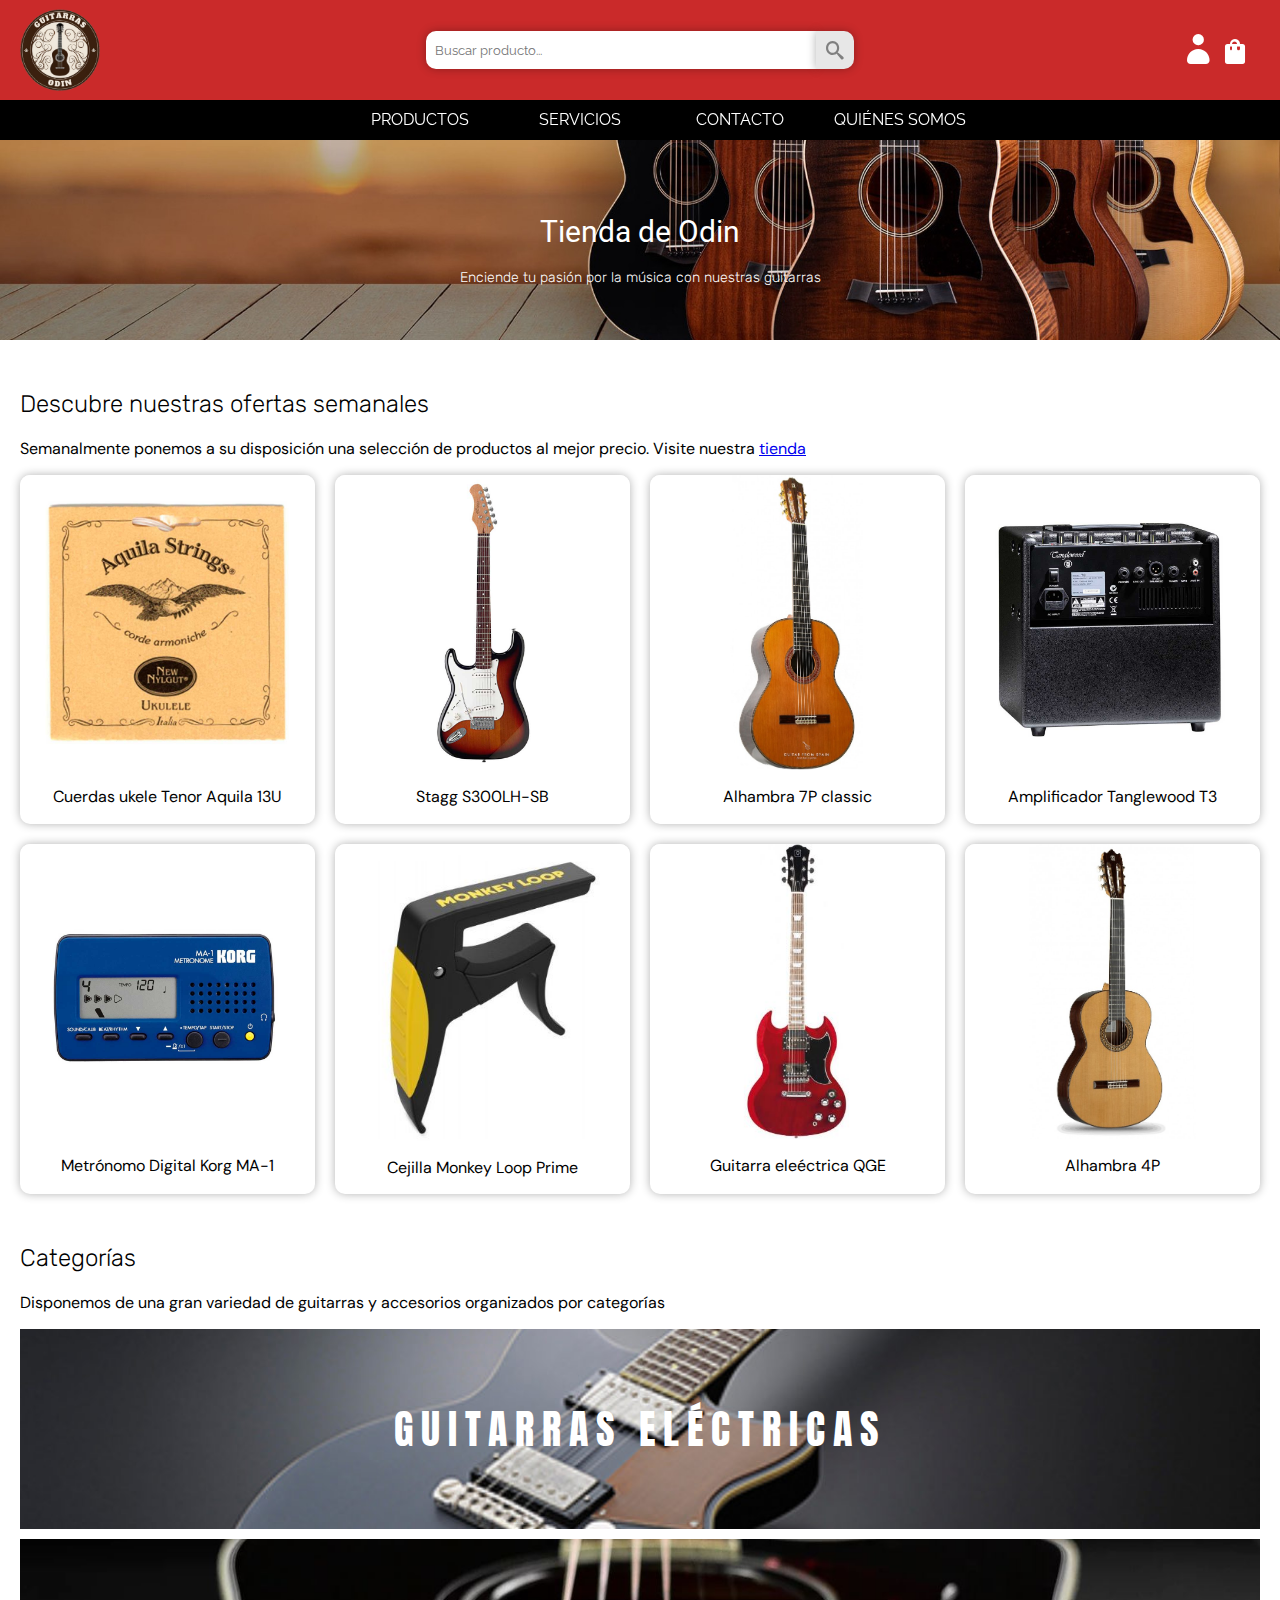
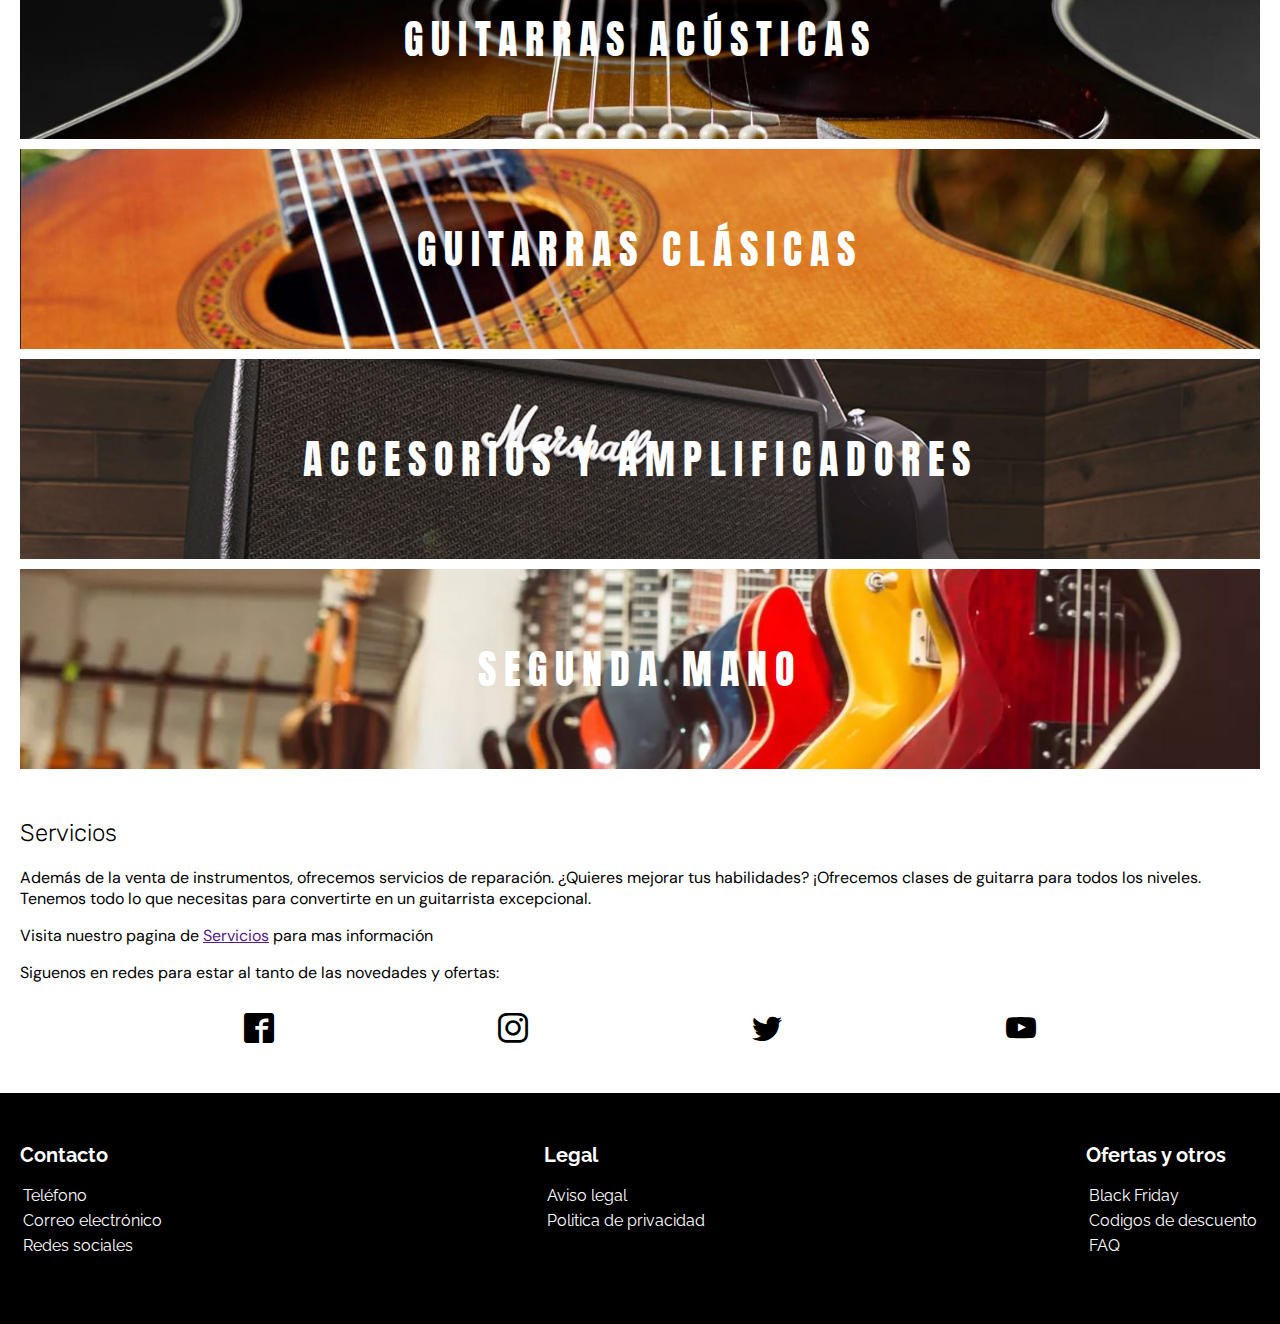
<file: index.html>
<!doctype html>
<html class="no-js" lang="">

<head>
  <meta charset="utf-8">
  <title>Odin Guitarras - Venta de guitarras de alta calidad</title>
  <meta name="description" content="Explora la amplia selección de guitarras de alta calidad en Odin Guitarras. Encuentra la guitarra perfecta para ti, ya sea que seas un principiante o un músico experimentado. Desde guitarras eléctricas hasta acústicas, Odin Guitarras tiene todo lo que necesitas para crear música increíble">
  <meta name="viewport" content="width=device-width, initial-scale=1">

  <meta property="og:title" content="">
  <meta property="og:type" content="">
  <meta property="og:url" content="">
  <meta property="og:image" content="">

  <link rel="manifest" href="site.webmanifest">
  <link rel="apple-touch-icon" href="icon.png">
  <!-- Place favicon.ico in the root directory -->

  <link rel="stylesheet" href="./css/principal.css">

</head>

<body>
  <header>
    <div>
      <div class="headerLeft">
          <a href="index.html" class="homelink">
            <img src="./img/principal/guitarras.png" alt="">
          </a>
      </div>

      <div class="searchBarContainer">
        <form>
          <input type="text" placeholder="Buscar producto...">
          <button type="submit"><span class="icon-buscar"></span></button>
        </form>
      </div>
      
    
      <div class="headerRight">
        
        <a href="404.html"><span class="icon-login"></span></a>
        <a href="404.html"><span class="icon-menu"></span></a>
        <a href="./html/carrito.html"><span class="icon-carrito"></span></a>
      </div>
    </div>

    <nav>
      <ul>
        <li><a href="./html/tienda.html">PRODUCTOS </li></a>
        <li><a href="./html/servicios.html">SERVICIOS</a></li>
        <li><a href="./html/contacto.html">CONTACTO</a></li>
        <li><a href="./html/quienes-somos.html">QUIÉNES SOMOS</a></li>
      </ul>
    </nav>
  </header>
 
  <div id="sloganContainer">
      <a href=""><h1 >Tienda de Odin</h1></a>
      <p>Enciende tu pasión por la música con nuestras guitarras</p>      
  </div>

  
    
  <main>
    
    <h2>Descubre nuestras ofertas semanales</h2>
    <p>Semanalmente ponemos a su disposición una selección de productos al mejor precio. Visite nuestra <a href="html/tienda.html">tienda</a></p>
    <section class="weekOffers">
      <a href="html/vista-detalle.html"><article><img src="./img/principal/cuerdas.jpg" alt=""><p>Cuerdas ukele Tenor Aquila 13U</p></article></a>
      <a href="html/vista-detalle.html"><article><img src="./img/principal/guitarra_electrica.jpg" alt=""><p>Stagg S300LH-SB</p></article></a>
      <a href="html/vista-detalle.html"><article><img src="./img/principal/alhambra_7p_classic.jpg" alt=""><p>Alhambra 7P classic</p></article></a>
      <a href="html/vista-detalle.html"><article><img src="./img/principal/ampli.jpg" alt=""><p>Amplificador Tanglewood T3</p></article></a>
      <a href="html/vista-detalle.html"><article><img src="./img/principal/afinador.jpg" alt=""><p>Metrónomo Digital Korg MA-1</p></article></a>
      <a href="html/vista-detalle.html"><article><img src="./img/principal/cejilla.JPG" alt=""><p>Cejilla Monkey Loop Prime</p></article></a>
      <a href="html/vista-detalle.html"><article><img src="./img/principal/guitarra_electrica2.JPG" alt=""><p>Guitarra eleéctrica QGE</p></article></a>
      <a href="html/vista-detalle.html"><article><img src="./img/tienda/alhambra4p.jpg" alt=""><p>Alhambra 4P</p></article> </a>  
    </section>

    <h2>Categorías</h2>
    <p>Disponemos de una gran variedad de guitarras y accesorios organizados por categorías </p>
    <section class="categories">
      <div>
        <h3>GUITARRAS ELÉCTRICAS</h3>
      </div>
      <div>
        <h3>GUITARRAS ACÚSTICAS</h3>
      </div>
      <div>
        <h3>GUITARRAS CLÁSICAS</h3>
      </div>
      <div>
        <h3>ACCESORIOS Y AMPLIFICADORES</h3>
      </div>
      <div>
        <h3>SEGUNDA MANO</h3>
      </div>
      
    </section>

    <h2>Servicios</h2>
    <section class="services">
      
        <p>Además de la venta de instrumentos, ofrecemos servicios de reparación. ¿Quieres mejorar tus habilidades? ¡Ofrecemos clases de guitarra para todos los niveles. Tenemos todo lo que necesitas para convertirte en un guitarrista excepcional.</p>
      <p>Visita nuestro pagina de <a href="">Servicios</a> para mas información</p>
      <p>Siguenos en redes para estar al tanto de las novedades y ofertas:</p>
      <div class="redes">
        <span class="icon-facebook"></span>
        <span class="icon-instagram"></span>
        <span class="icon-twitter"></span>
        <span class="icon-youtube"></span>
      </div>
    </section >

  </main>


  <footer>
    <div class="footerContainer">
      <div class="contacto">
        <h2><a href="html/contacto.html">Contacto</a> </h2>
        <ul>
          <li>Teléfono</li>
          <li>Correo electrónico</li>
          <li>Redes sociales</li>
        </ul>
      </div>
      
      <div class="legal">
        <h2><a href="html/pagina-legal.html">Legal</a></h2>
        <ul>
          <li><a href="./html/pagina-legal.html">Aviso legal</a> </li>
          <li><a href="./html/pagina-legal.html#ppriv">Politica de privacidad</a></li>
        </ul>
      </div>
      <div class="otros">
        <h2>Ofertas y otros</h2>
        <ul>
          <li>Black Friday</li>
          <li>Codigos de descuento</li>
          <li>FAQ</li>
        </ul>
      </div>
  
    </div>
  </footer>

</body>

</html>
</file>
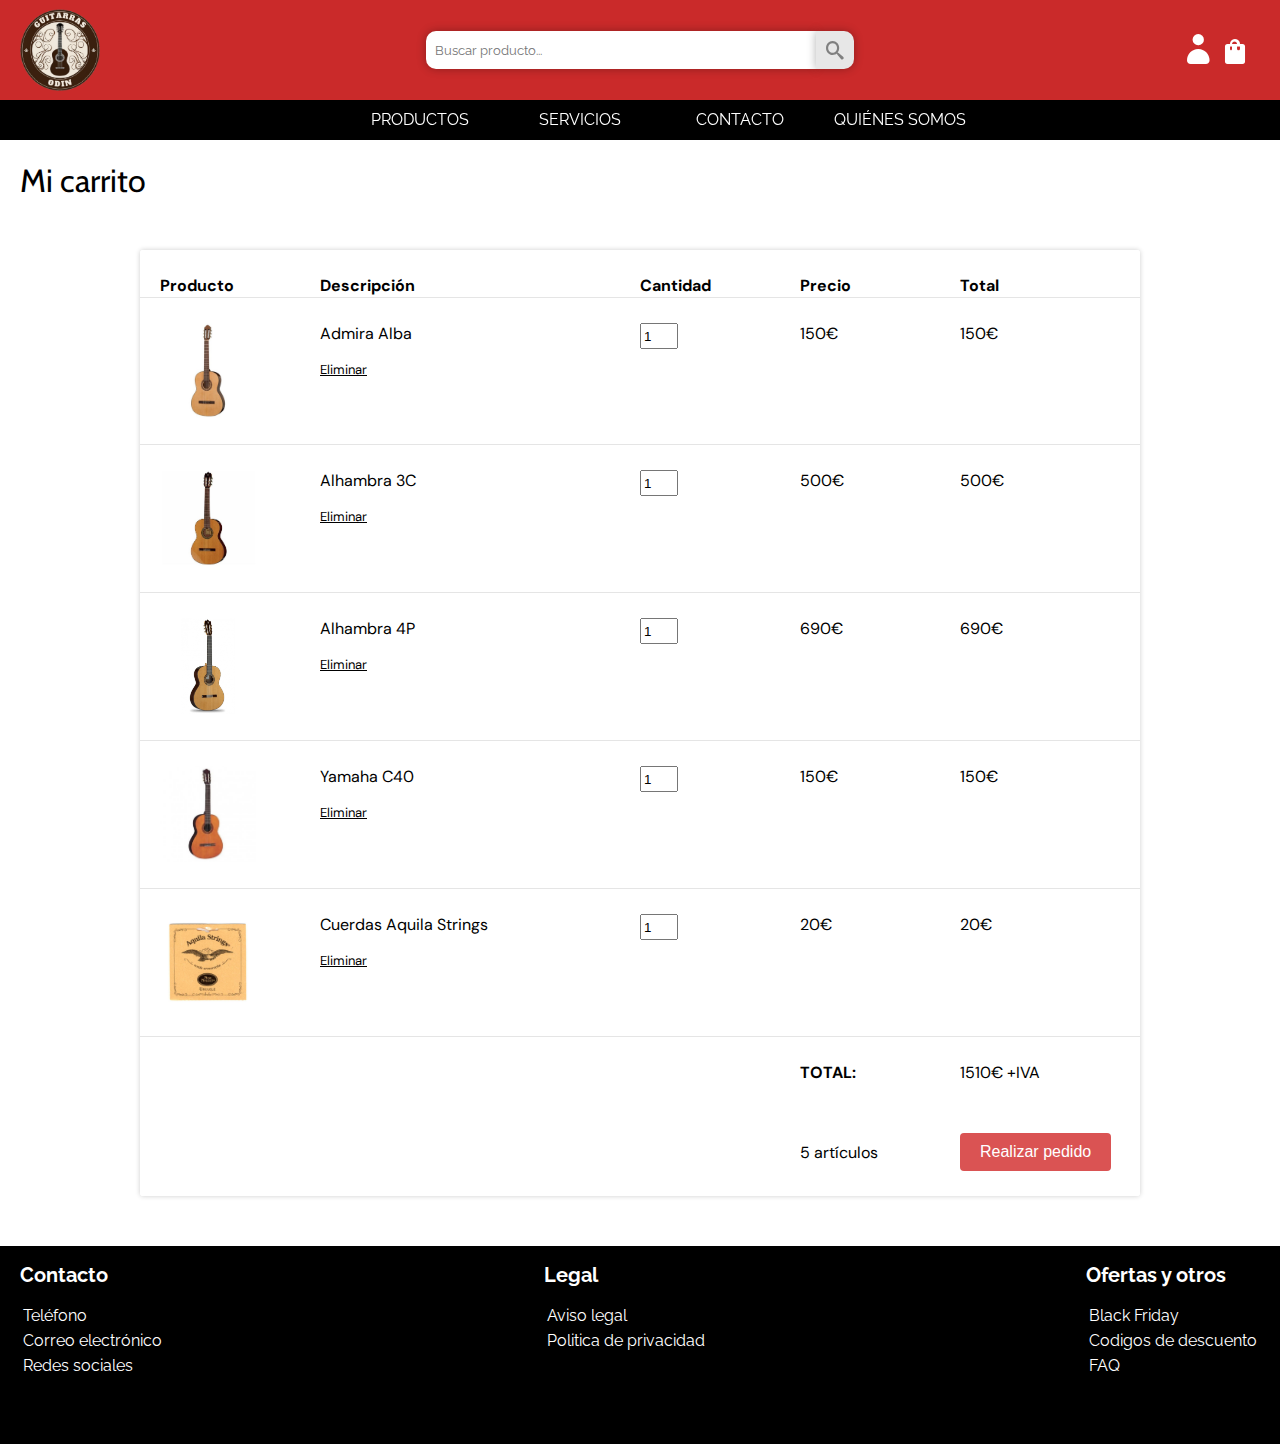
<file: html/carrito.html>
<!doctype html>
<html class="no-js" lang="">

<head>
  <meta charset="utf-8">
  <title>Tienda de instrumentos musicales</title>
  <meta name="description" content="">
  <meta name="viewport" content="width=device-width, initial-scale=1">

  <meta property="og:title" content="">
  <meta property="og:type" content="">
  <meta property="og:url" content="">
  <meta property="og:image" content="">

  <link rel="manifest" href="site.webmanifest">
  <link rel="apple-touch-icon" href="icon.png">
  <!-- Place favicon.ico in the root directory -->

  <link rel="stylesheet" href="../css/carrito.css">

</head>

<body>
  <header>
    <div>
      <div class="headerLeft">
          <a href="../index.html" class="homelink">
            <img src="../img/principal/guitarras.png" alt="">
          </a>
      </div>

      <div class="searchBarContainer">
        <form>
          <input type="text" placeholder="Buscar producto...">
          <button type="submit"><span class="icon-buscar"></span></button>
        </form>
      </div>
      
    
      <div class="headerRight">
        
        <a href="../404.html"><span class="icon-login"></span></a>
        <a href="../404.html"><span class="icon-menu"></span></a>
        <a href="carrito.html"><span class="icon-carrito"></span></a>
      </div>
    </div>

    <nav>
      <ul>
        <li><a href="tienda.html">PRODUCTOS </li></a>
        <li><a href="servicios.html">SERVICIOS</a></li>
        <li><a href="contacto.html">CONTACTO</a></li>
        <li><a href="quienes-somos.html">QUIÉNES SOMOS</a></li>
      </ul>
    </nav>
  </header>
  <main>
    <h1>Mi carrito</h1>
    <div class="listContainer">
      
      <article>
        <p>Producto</p>
        <p>Descripción</p>
        <p>Cantidad</p>
        <p>Precio</p>
        <p>Total</p>

      </article>
      <hr>
        <article>
          <img src="../img/tienda/admiraAlba.JPG" alt="">
          <div class="detail">
            <p>Admira Alba</p>
            <a href="">Eliminar</a>
          </div>
          <div class="quantity"><input type="number" name="numero" min="1" max="20" value="1" required></div>
          <p class="price">150€</p>
          <p class="total">150€</p>
          <div></div>
          <div></div>
        </article>
        <hr>
        <article>
          <img src="../img/tienda/alhambra3c.JPG" alt="">
          <div class="detail">
            <p>Alhambra 3C</p>
            <a href="">Eliminar</a>
          </div>
          <p class="quantity"><input type="number" name="numero" min="1" max="20" value="1" required></p>
          <p class="price">500€</p>
          <p class="total">500€</p>
          <div></div>
          <div></div>
        </article>
        <hr>
        <article>
          <img src="../img/tienda/alhambra4p.jpg" alt="">
          <div class="detail">
            <p>Alhambra 4P</p>
            <a href="">Eliminar</a>
          </div>
          <p class="quantity"><input type="number" name="numero" min="1" max="20" value="1" required></p>
          <p class="price">690€</p>
          <p class="total">690€</p>
          <div></div>
          <div></div>
        </article>
        <hr>
        <article>
          <img src="../img/tienda/yamahac30.JPG" alt="">
          <div class="detail">
            <p>Yamaha C40</p>
            <a href="">Eliminar</a>
          </div>
          <div class="quantity"><input type="number" name="numero" min="1" max="20" value="1" required></div>
          <p class="price">150€</p>
          <p class="total">150€</p>
          <div></div>
          <div></div>
        </article>
        <hr>
        <article>
          <img src="../img/principal/cuerdas.jpg" alt="">
          <div class="detail">
            <p>Cuerdas Aquila Strings</p>
            <a href="">Eliminar</a>
          </div>
          <p class="quantity"><input type="number" name="numero" min="1" max="20" value="1" required></p>
          <p class="price">20€</p>
          <p class="total">20€</p>
          <div></div>
          <div></div>
        </article>
        <hr>
        <article>
          <h2></h2>
          <div></div>
          <div></div>
          <p><strong>TOTAL:</strong> </p>
          <p class="total">1510€ +IVA</p>
        </article>
        <article>
          <div></div>
          <div></div>
          <div></div>
           <p> 5 artículos<p>

          <a href="check-out.html"><button class="btnCarrito">Realizar pedido</button></a>
        </article>
    </div>




  
  </main>

  



  <footer>
    <div class="footerContainer">
      <div class="contacto">
        <h2><a href="contacto.html">Contacto</a> </h2>
        <ul>
          <li>Teléfono</li>
          <li>Correo electrónico</li>
          <li>Redes sociales</li>
        </ul>
      </div>
      
      <div class="legal">
        <h2><a href="pagina-legal.html">Legal</a></h2>
        <ul>
          <li><a href="pagina-legal.html">Aviso legal</a> </li>
          <li><a href="pagina-legal.html#ppriv">Politica de privacidad</a></li>
        </ul>
      </div>
      <div class="otros">
        <h2>Ofertas y otros</h2>
        <ul>
          <li>Black Friday</li>
          <li>Codigos de descuento</li>
          <li>FAQ</li>
        </ul>
      </div>
  
    </div>
  </footer>

</body>

</html>
</file>
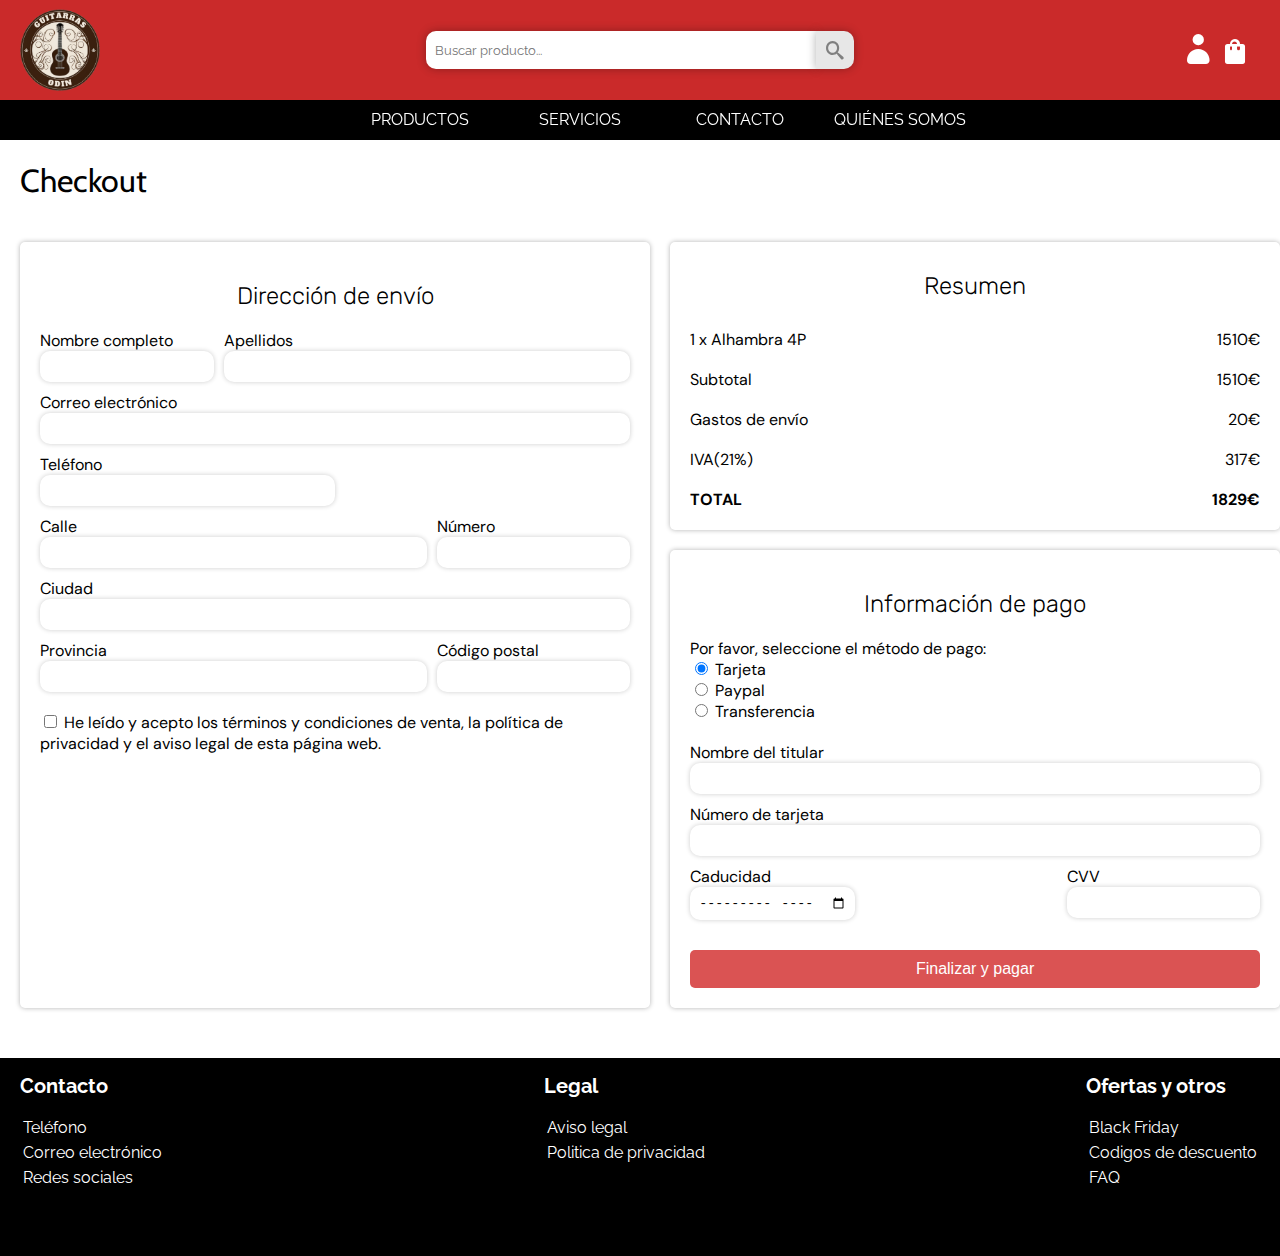
<file: html/check-out.html>
<!doctype html>
<html class="no-js" lang="">

<head>
  <meta charset="utf-8">
  <title>Checkout - Confirma tu compra en Odin Guitarras</title>
  <meta name="description" content="Completa tu compra en Odin Guitarras de manera fácil y segura. En nuestra página de check-out, podrás confirmar los detalles de tu pedido, seleccionar la forma de pago y el método de envío. Nuestro equipo se encargará de procesar tu pedido de manera eficiente y de asegurarse de que recibas tu guitarra a tiempo.">
  <meta name="viewport" content="width=device-width, initial-scale=1">

  <meta property="og:title" content="">
  <meta property="og:type" content="">
  <meta property="og:url" content="">
  <meta property="og:image" content="">

  <link rel="manifest" href="site.webmanifest">
  <link rel="apple-touch-icon" href="icon.png">
  <!-- Place favicon.ico in the root directory -->

  <link rel="stylesheet" href="../css/check-out.css">

</head>

<body>
  <header>
    <div>
      <div class="headerLeft">
          <a href="../index.html" class="homelink">
            <img src="../img/principal/guitarras.png" alt="">
          </a>
      </div>

      <div class="searchBarContainer">
        <form>
          <input type="text" placeholder="Buscar producto...">
          <button type="submit"><span class="icon-buscar"></span></button>
        </form>
      </div>
      
    
      <div class="headerRight">
        
        <a href="../404.html"><span class="icon-login"></span></a>
        <a href="../404.html"><span class="icon-menu"></span></a>
        <a href="carrito.html"><span class="icon-carrito"></span></a>
      </div>
    </div>
    

    <nav>
      <ul>
        <li><a href="tienda.html">PRODUCTOS </li></a>
        <li><a href="servicios.html">SERVICIOS</a></li>
        <li><a href="contacto.html">CONTACTO</a></li>
        <li><a href="quienes-somos.html">QUIÉNES SOMOS</a></li>
      </ul>
    </nav>
  </header>
  <main>
    <h1>Checkout</h1>
    <div class="container">
      <form class="Checkout">
        <h2>Dirección de envío</h2>
        <div id="nombre">
          <div><label for="nombre">Nombre completo</label>
            <input type="text" id="nombre" name="nombre" required></div>
          <div><label for="Apellidos">Apellidos</label>
            <input type="text" id="apellidos" name="apellidos" required></div>

        </div>
        <label for="email">Correo electrónico</label>
        <input type="email" id="email" name="email" required>
        <label for="telefono">Teléfono</label>
        <input type="tel" id="telefono" name="telefono" required>

         <div id="direccion">
          <div> <label for="calle">Calle</label>
            <input type="text" id="calle" name="calle" required>
            </div>
          <div><label for="numero">Número</label>
            <input type="text" id="numero" name="numero" required></div>
         </div>
        <label for="ciudad">Ciudad</label>
        <input type="text" id="ciudad" name="ciudad" required>
        <div id="provincia">
          <div><label for="provincia">Provincia</label>
            <input type="text" id="provincia" name="provincia" required>
            </div>
          <div><label for="codigo">Código postal</label>
            <input type="text" id="codigo" name="codigo" required></div>
        </div>
        <label class="terminos"><input type="checkbox" class="terminos" required>
          He leído y acepto los términos y condiciones de venta, la política de privacidad y el aviso legal de esta página web.
        </label>
          
        
        
        
      </form>
      <div>
        <section class="resumen">
          <h2>Resumen</h2>
          <span>1 x Alhambra 4P</span>
          <span>1510€</span>
          <span>Subtotal</span>
          <span>1510€</span>
          <span>Gastos de envío</span>
          <span>20€</span>
          <span>IVA(21%)</span>
          <span>317€</span>
          <span>TOTAL</span>
          <span>1829€</span>
          
        </section>
  
        <form class="pago">
          <h2 #pago>Información de pago</h2>
          <p>Por favor, seleccione el método de pago:</p>
          <div>
            <input type="radio" id="tarjeta" name="metodo" value="tarjeta" checked>
            <label for="tarjeta">Tarjeta</label>
          </div>
          <div>
            <input type="radio" id="paypal" name="metodo" value="paypal">
            <label for="paypal">Paypal</label>
          </div>
          <div>
            <input type="radio" id="transfer" name="metodo" value="transfer">
            <label for="transfer">Transferencia</label>
          </div>
        
          <div id="titular_">
            <label for="titular">Nombre del titular</label>
            <input type="text" id="titular" name="titular" placeholder="" required>
          </div>
          <div id="card">
            <label for="tarjeta">Número de tarjeta</label>
            <input type="text" id="tarjeta" name="tarjeta" placeholder="" required>
          </div>
          <div id="cadcvv">
            <div>
              <label for="fecha">Caducidad</label>
              <input type="month" id="fecha" name="fecha" placeholder="" required>
            </div>
            <div>
              <label for="cvv">CVV</label>
              <input type="text" id="cvv" name="cvv" placeholder="" required>
            </div>
          </div>
          
            
          
          <input type="submit" value="Finalizar y pagar">
        
        </form>
      </div>
    </div>
    



  
  </main>

  



  <footer>
    <div class="footerContainer">
      <div class="contacto">
        <h2><a href="contacto.html">Contacto</a> </h2>
        <ul>
          <li>Teléfono</li>
          <li>Correo electrónico</li>
          <li>Redes sociales</li>
        </ul>
      </div>
      
      <div class="legal">
        <h2><a href="pagina-legal.html">Legal</a></h2>
        <ul>
          <li><a href="pagina-legal.html">Aviso legal</a> </li>
          <li><a href="pagina-legal.html#ppriv">Politica de privacidad</a></li>
        </ul>
      </div>
      <div class="otros">
        <h2>Ofertas y otros</h2>
        <ul>
          <li>Black Friday</li>
          <li>Codigos de descuento</li>
          <li>FAQ</li>
        </ul>
      </div>
  
    </div>
  </footer>

</body>

</html>
</file>
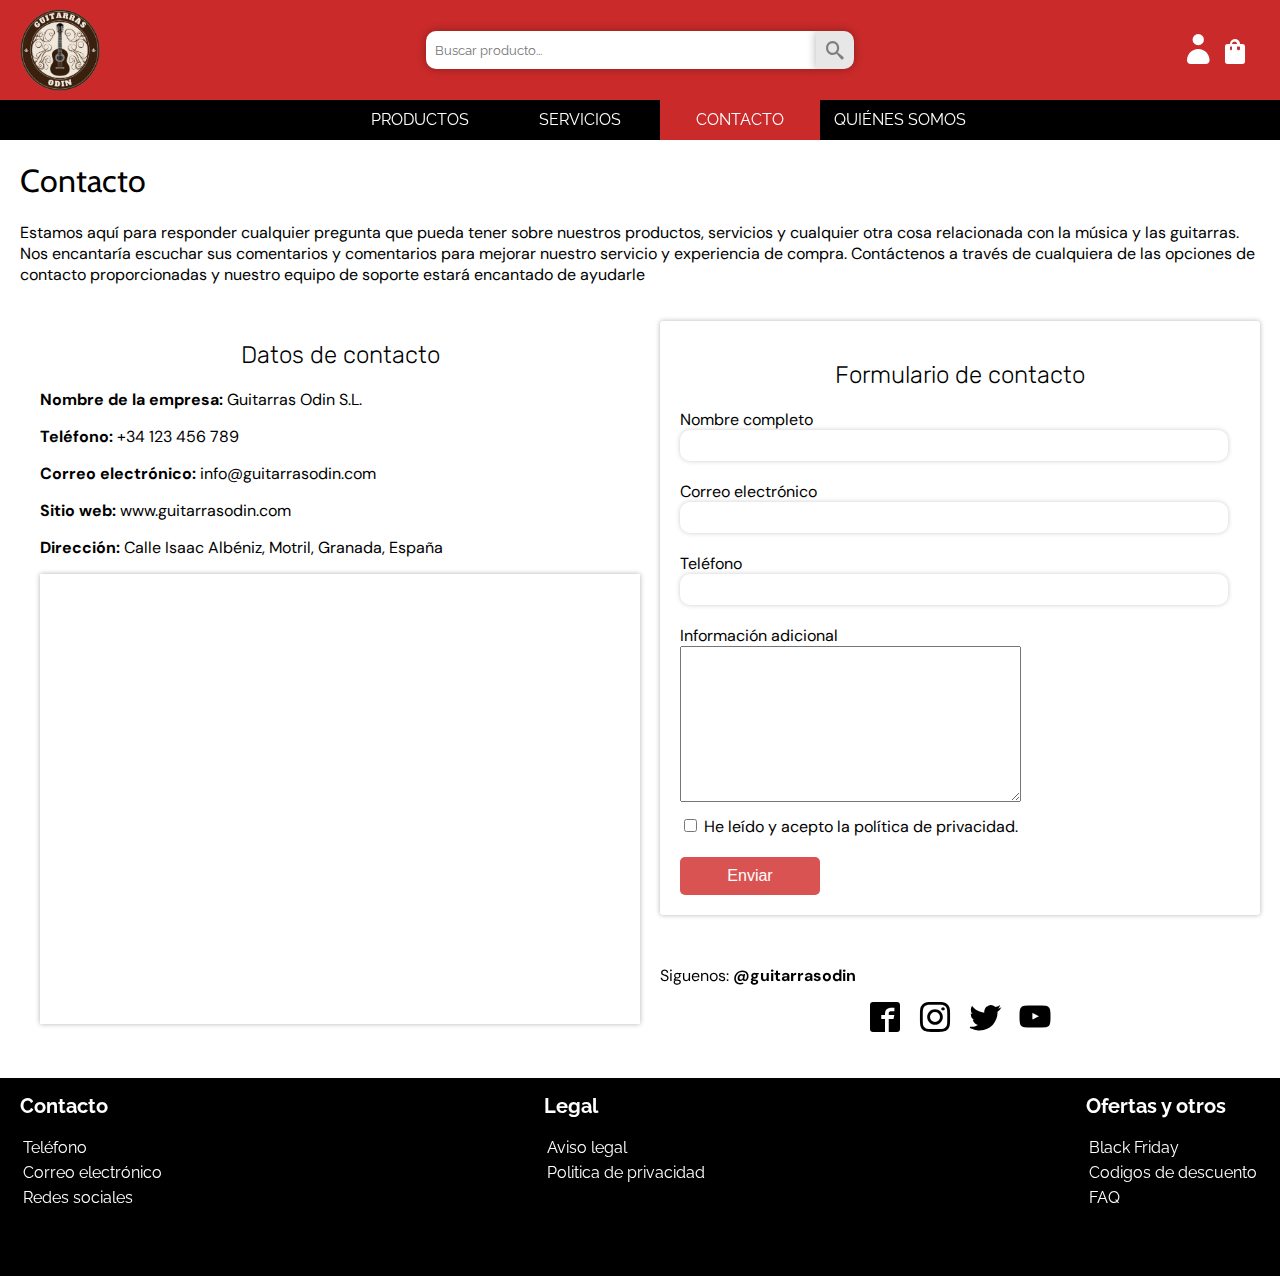
<file: html/contacto.html>
<!doctype html>
<html class="no-js" lang="">

<head>
  <meta charset="utf-8">
  <title>Contacto - Odin Guitarras</title>
  <meta name="description" content="Contáctanos en Odin Guitarras si tienes preguntas sobre nuestros productos o si necesitas ayuda para hacer una compra. Estamos aquí para ayudarte y asegurarnos de que tengas la mejor experiencia de compra posible. ¡No dudes en ponerte en contacto con nosotros hoy mismo!">
  <meta name="viewport" content="width=device-width, initial-scale=1">

  <meta property="og:title" content="">
  <meta property="og:type" content="">
  <meta property="og:url" content="">
  <meta property="og:image" content="">

  <link rel="manifest" href="site.webmanifest">
  <link rel="apple-touch-icon" href="icon.png">
  <!-- Place favicon.ico in the root directory -->

  <link rel="stylesheet" href="../css/contacto.css">

</head>

<body>
  <header>
    <div>
      <div class="headerLeft">
          <a href="../index.html" class="homelink">
            <img src="../img/principal/guitarras.png" alt="">
          </a>
      </div>

      <div class="searchBarContainer">
        <form>
          <input type="text" placeholder="Buscar producto...">
          <button type="submit"><span class="icon-buscar"></span></button>
        </form>
      </div>
      
    
      <div class="headerRight">
        
        <a href="../404.html"><span class="icon-login"></span></a>
        <a href="../404.html"><span class="icon-menu"></span></a>
        <a href="carrito.html"><span class="icon-carrito"></span></a>
      </div>
    </div>

    <nav>
      <ul>
        <li><a href="tienda.html">PRODUCTOS </li></a>
        <li><a href="servicios.html">SERVICIOS</a></li>
        <li><a href="contacto.html">CONTACTO</a></li>
        <li><a href="quienes-somos.html">QUIÉNES SOMOS</a></li>
      </ul>
    </nav>
  </header>
  <main>
    <h1>Contacto</h1>
    <p>Estamos aquí para responder cualquier pregunta que pueda tener sobre nuestros productos, servicios y cualquier otra cosa relacionada con la música y las guitarras. Nos encantaría escuchar sus comentarios y comentarios para mejorar nuestro servicio y experiencia de compra. Contáctenos a través de cualquiera de las opciones de contacto proporcionadas y nuestro equipo de soporte estará encantado de ayudarle</p>
    <div>
      
      <section class="datosContacto">
        <h2>Datos de contacto</h2>
        <p><strong>Nombre de la empresa:</strong> Guitarras Odin S.L.</p>
      <p><strong>Teléfono:</strong> +34 123 456 789</p>
      <p><strong>Correo electrónico:</strong> info@guitarrasodin.com</p>
      <p><strong>Sitio web:</strong> www.guitarrasodin.com</p>
      <p><strong>Dirección:</strong> Calle Isaac Albéniz, Motril, Granada, España</p>
      <iframe src="https://www.google.com/maps/embed?pb=!1m18!1m12!1m3!1d3560.1506452031504!2d2.1228441795309987!3d41.38021301067839!2m3!1f0!2f0!3f0!3m2!1i1024!2i768!4f13.1!3m3!1m2!1s0x12a498f576297baf%3A0x44f65330fe1b04b9!2sSpotify%20Camp%20Nou!5e0!3m2!1ses!2ses!4v1678663157253!5m2!1ses!2ses" width="600" height="450" style="border:0;" allowfullscreen="" loading="lazy" referrerpolicy="no-referrer-when-downgrade"></iframe>
      </section>
      <section class="formulario">
        <form class="Checkout">
          <h2>Formulario de contacto</h2>
  
  
          <label for="nombre">Nombre completo</label>
          <input type="text" id="nombre" name="nombre" required>
          <label for="email">Correo electrónico</label>
          <input type="email" id="email" name="email" required>
          <label for="telefono">Teléfono</label>
          <input type="tel" id="telefono" name="telefono" required>
  
          <label for="adicional">Información adicional</label>
          <textarea name="" id="adicional" cols="40" rows="10"></textarea>
          <label class="terminos">
            <input type="checkbox" class="terminos" required>
            He leído y acepto la política de privacidad.
          </label>
        
          <input type="submit" value="Enviar">
        </form>
        <p>Siguenos:<strong> @guitarrasodin</strong></p>
        <div class="redes">
          <span class="icon-facebook"></span>
          <span class="icon-instagram"></span>
          <span class="icon-twitter"></span>
          <span class="icon-youtube"></span>
        </div>
      </section>
      
      
 
 
 
 
    </div>




  
  </main>

  



  <footer>
    <div class="footerContainer">
      <div class="contacto">
        <h2><a href="contacto.html">Contacto</a> </h2>
        <ul>
          <li>Teléfono</li>
          <li>Correo electrónico</li>
          <li>Redes sociales</li>
        </ul>
      </div>
      
      <div class="legal">
        <h2><a href="pagina-legal.html">Legal</a></h2>
        <ul>
          <li><a href="pagina-legal.html">Aviso legal</a> </li>
          <li><a href="pagina-legal.html#ppriv">Politica de privacidad</a></li>
        </ul>
      </div>
      <div class="otros">
        <h2>Ofertas y otros</h2>
        <ul>
          <li>Black Friday</li>
          <li>Codigos de descuento</li>
          <li>FAQ</li>
        </ul>
      </div>
  
    </div>
  </footer>

</body>

</html>
</file>
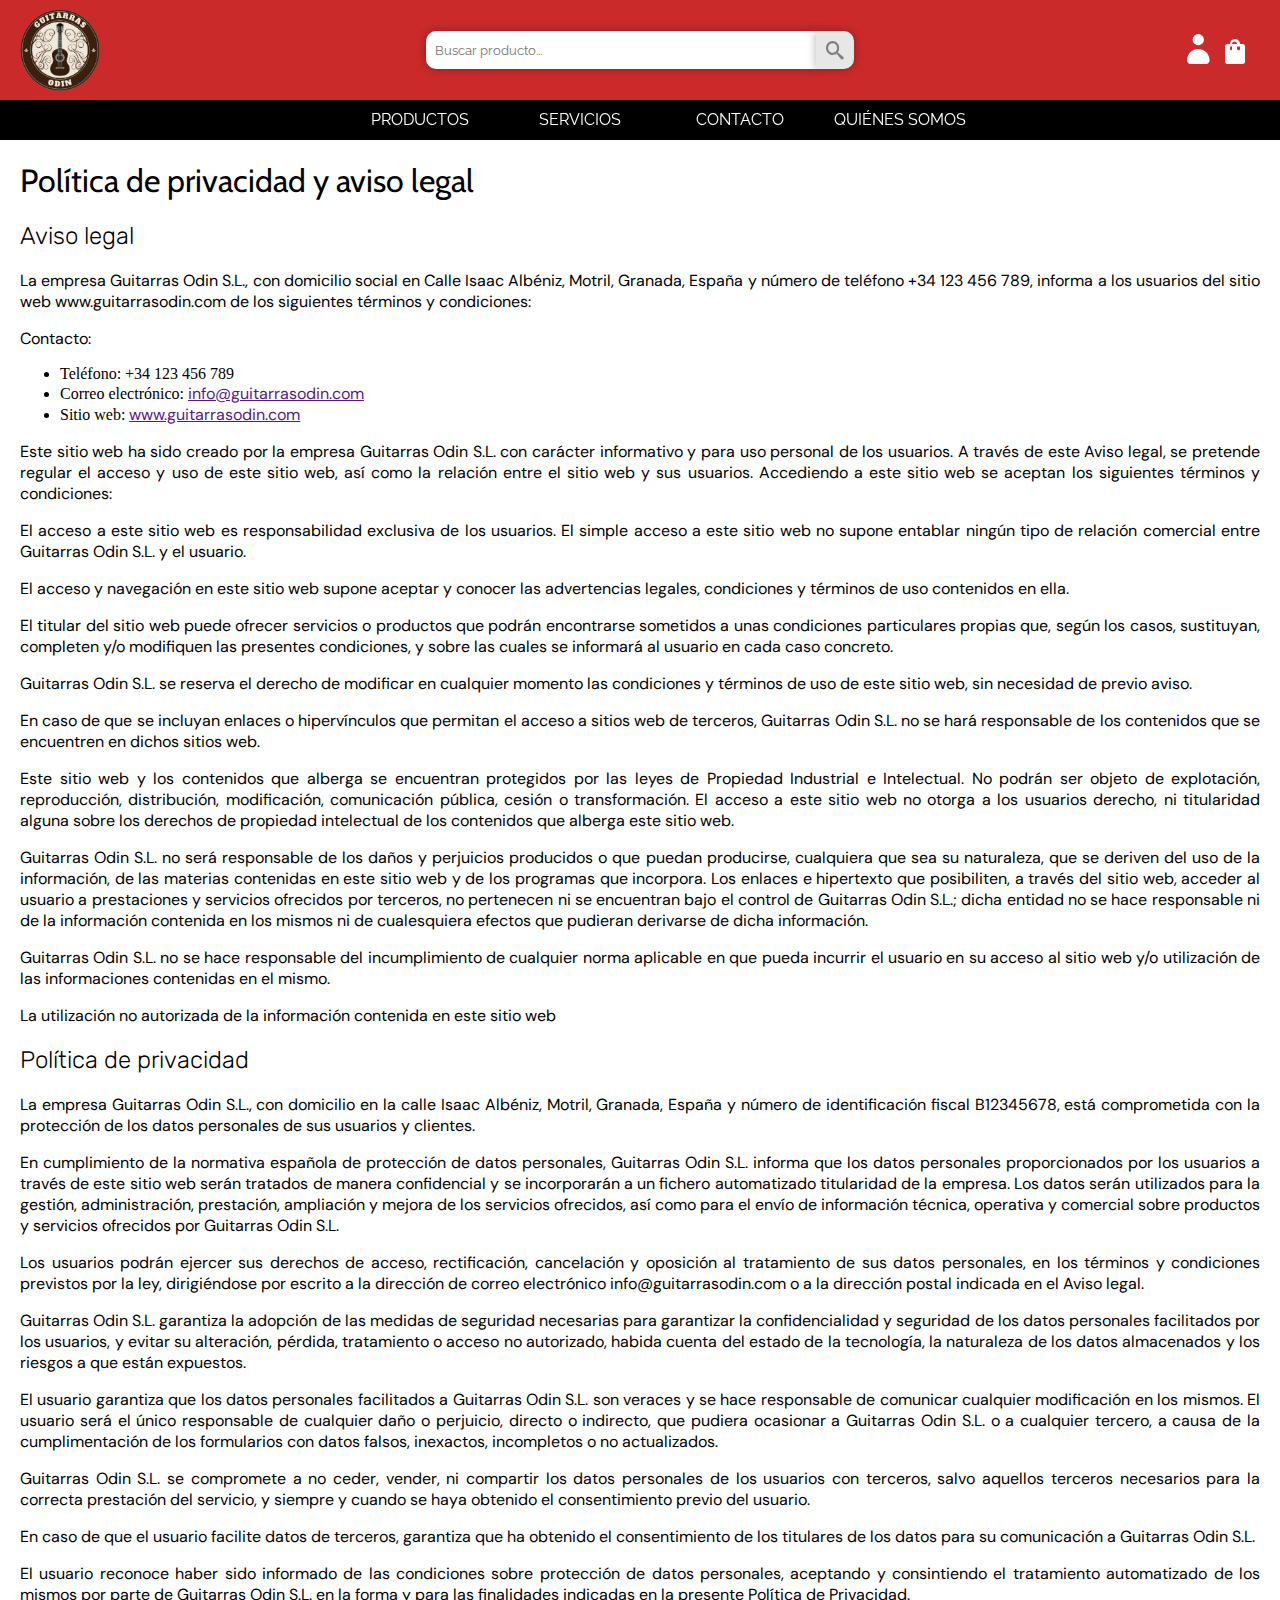
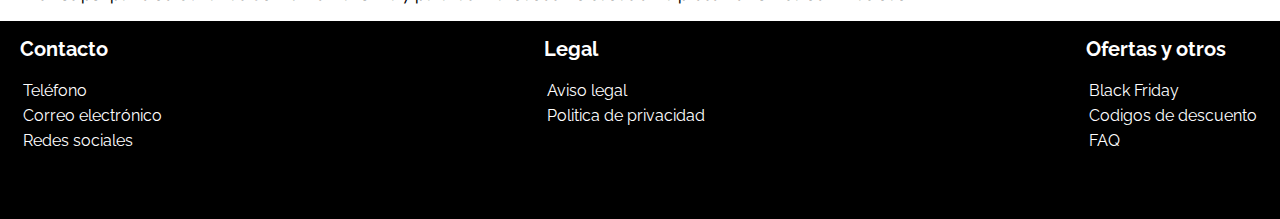
<file: html/pagina-legal.html>
<!doctype html>
<html class="no-js" lang="">

<head>
  <meta charset="utf-8">
  <title>Aviso legal y política de privacidad - Odin Guitarras</title>
  <meta name="description" content="En Odin Guitarras, nos tomamos muy en serio la privacidad de nuestros clientes. En esta página encontrarás información detallada sobre nuestra política de privacidad y nuestro aviso legal. Aquí podrás encontrar toda la información sobre el uso de tus datos personales, tus derechos y cómo nos aseguramos de proteger tu privacidad en línea.">
  <meta name="viewport" content="width=device-width, initial-scale=1">

  <meta property="og:title" content="">
  <meta property="og:type" content="">
  <meta property="og:url" content="">
  <meta property="og:image" content="">

  <link rel="manifest" href="site.webmanifest">
  <link rel="apple-touch-icon" href="icon.png">
  <!-- Place favicon.ico in the root directory -->

  <link rel="stylesheet" href="../css/pagina-legal.css">

</head>

<body>
  <header>
    <div>
      <div class="headerLeft">
          <a href="../index.html" class="homelink">
            <img src="../img/principal/guitarras.png" alt="">
          </a>
      </div>

      <div class="searchBarContainer">
        <form>
          <input type="text" placeholder="Buscar producto...">
          <button type="submit"><span class="icon-buscar"></span></button>
        </form>
      </div>
      
    
      <div class="headerRight">
        
        <a href="../404.html"><span class="icon-login"></span></a>
        <a href="../404.html"><span class="icon-menu"></span></a>
        <a href="carrito.html"><span class="icon-carrito"></span></a>
      </div>
    </div>

    <nav>
      <ul>
        <li><a href="tienda.html">PRODUCTOS </li></a>
        <li><a href="servicios.html">SERVICIOS</a></li>
        <li><a href="contacto.html">CONTACTO</a></li>
        <li><a href="quienes-somos.html">QUIÉNES SOMOS</a></li>
      </ul>
    </nav>
  </header>
  <main>
    <h1>Política de privacidad y aviso legal</h1>
    <section>
      <h2>Aviso legal</h2>
      <p>La empresa Guitarras Odin S.L., con domicilio social en Calle Isaac Albéniz, Motril, Granada, España y número de teléfono +34 123 456 789, informa a los usuarios del sitio web www.guitarrasodin.com de los siguientes términos y condiciones:</p>
      <p>Contacto:</p>
      <ul>
        <li>Teléfono: +34 123 456 789</li>
        <li>Correo electrónico: <a href=""> info@guitarrasodin.com</a></li>
        <li>Sitio web: <a href=""> www.guitarrasodin.com</a></li>
      </ul>
      <p>Este sitio web ha sido creado por la empresa Guitarras Odin S.L. con carácter informativo y para uso personal de los usuarios. A través de este Aviso legal, se pretende regular el acceso y uso de este sitio web, así como la relación entre el sitio web y sus usuarios. Accediendo a este sitio web se aceptan los siguientes términos y condiciones:</p>
      <p>El acceso a este sitio web es responsabilidad exclusiva de los usuarios. El simple acceso a este sitio web no supone entablar ningún tipo de relación comercial entre Guitarras Odin S.L. y el usuario.</p>
      <p>El acceso y navegación en este sitio web supone aceptar y conocer las advertencias legales, condiciones y términos de uso contenidos en ella.</p>
      <p>El titular del sitio web puede ofrecer servicios o productos que podrán encontrarse sometidos a unas condiciones particulares propias que, según los casos, sustituyan, completen y/o modifiquen las presentes condiciones, y sobre las cuales se informará al usuario en cada caso concreto.</p>
      <p>Guitarras Odin S.L. se reserva el derecho de modificar en cualquier momento las condiciones y términos de uso de este sitio web, sin necesidad de previo aviso.</p>
      <p>En caso de que se incluyan enlaces o hipervínculos que permitan el acceso a sitios web de terceros, Guitarras Odin S.L. no se hará responsable de los contenidos que se encuentren en dichos sitios web.</p>
      <p>Este sitio web y los contenidos que alberga se encuentran protegidos por las leyes de Propiedad Industrial e Intelectual. No podrán ser objeto de explotación, reproducción, distribución, modificación, comunicación pública, cesión o transformación. El acceso a este sitio web no otorga a los usuarios derecho, ni titularidad alguna sobre los derechos de propiedad intelectual de los contenidos que alberga este sitio web.</p>
      <p>Guitarras Odin S.L. no será responsable de los daños y perjuicios producidos o que puedan producirse, cualquiera que sea su naturaleza, que se deriven del uso de la información, de las materias contenidas en este sitio web y de los programas que incorpora. Los enlaces e hipertexto que posibiliten, a través del sitio web, acceder al usuario a prestaciones y servicios ofrecidos por terceros, no pertenecen ni se encuentran bajo el control de Guitarras Odin S.L.; dicha entidad no se hace responsable ni de la información contenida en los mismos ni de cualesquiera efectos que pudieran derivarse de dicha información.</p>
      <p>Guitarras Odin S.L. no se hace responsable del incumplimiento de cualquier norma aplicable en que pueda incurrir el usuario en su acceso al sitio web y/o utilización de las informaciones contenidas en el mismo.</p>
      <p>La utilización no autorizada de la información contenida en este sitio web</p>
    </section>
    <section>
      <h2 id="ppriv">Política de privacidad</h2>
      <p>La empresa Guitarras Odin S.L., con domicilio en la calle Isaac Albéniz, Motril, Granada, España y número de identificación fiscal B12345678, está comprometida con la protección de los datos personales de sus usuarios y clientes.</p>
      <p>En cumplimiento de la normativa española de protección de datos personales, Guitarras Odin S.L. informa que los datos personales proporcionados por los usuarios a través de este sitio web serán tratados de manera confidencial y se incorporarán a un fichero automatizado titularidad de la empresa. Los datos serán utilizados para la gestión, administración, prestación, ampliación y mejora de los servicios ofrecidos, así como para el envío de información técnica, operativa y comercial sobre productos y servicios ofrecidos por Guitarras Odin S.L.</p>
      <p>Los usuarios podrán ejercer sus derechos de acceso, rectificación, cancelación y oposición al tratamiento de sus datos personales, en los términos y condiciones previstos por la ley, dirigiéndose por escrito a la dirección de correo electrónico info@guitarrasodin.com o a la dirección postal indicada en el Aviso legal.</p>
      <p>Guitarras Odin S.L. garantiza la adopción de las medidas de seguridad necesarias para garantizar la confidencialidad y seguridad de los datos personales facilitados por los usuarios, y evitar su alteración, pérdida, tratamiento o acceso no autorizado, habida cuenta del estado de la tecnología, la naturaleza de los datos almacenados y los riesgos a que están expuestos.</p>
      <p>El usuario garantiza que los datos personales facilitados a Guitarras Odin S.L. son veraces y se hace responsable de comunicar cualquier modificación en los mismos. El usuario será el único responsable de cualquier daño o perjuicio, directo o indirecto, que pudiera ocasionar a Guitarras Odin S.L. o a cualquier tercero, a causa de la cumplimentación de los formularios con datos falsos, inexactos, incompletos o no actualizados.</p>
      <p>Guitarras Odin S.L. se compromete a no ceder, vender, ni compartir los datos personales de los usuarios con terceros, salvo aquellos terceros necesarios para la correcta prestación del servicio, y siempre y cuando se haya obtenido el consentimiento previo del usuario.</p>
      <p>En caso de que el usuario facilite datos de terceros, garantiza que ha obtenido el consentimiento de los titulares de los datos para su comunicación a Guitarras Odin S.L.</p>
      <p>El usuario reconoce haber sido informado de las condiciones sobre protección de datos personales, aceptando y consintiendo el tratamiento automatizado de los mismos por parte de Guitarras Odin S.L. en la forma y para las finalidades indicadas en la presente Política de Privacidad.</p>
    </section>
  </main>

  



  <footer>
    <div class="footerContainer">
      <div class="contacto">
        <h2><a href="contacto.html">Contacto</a> </h2>
        <ul>
          <li>Teléfono</li>
          <li>Correo electrónico</li>
          <li>Redes sociales</li>
        </ul>
      </div>
      
      <div class="legal">
        <h2><a href="pagina-legal.html">Legal</a></h2>
        <ul>
          <li><a href="pagina-legal.html">Aviso legal</a> </li>
          <li><a href="pagina-legal.html#ppriv">Politica de privacidad</a></li>
        </ul>
      </div>
      <div class="otros">
        <h2>Ofertas y otros</h2>
        <ul>
          <li>Black Friday</li>
          <li>Codigos de descuento</li>
          <li>FAQ</li>
        </ul>
      </div>
  
    </div>
  </footer>

</body>

</html>
</file>
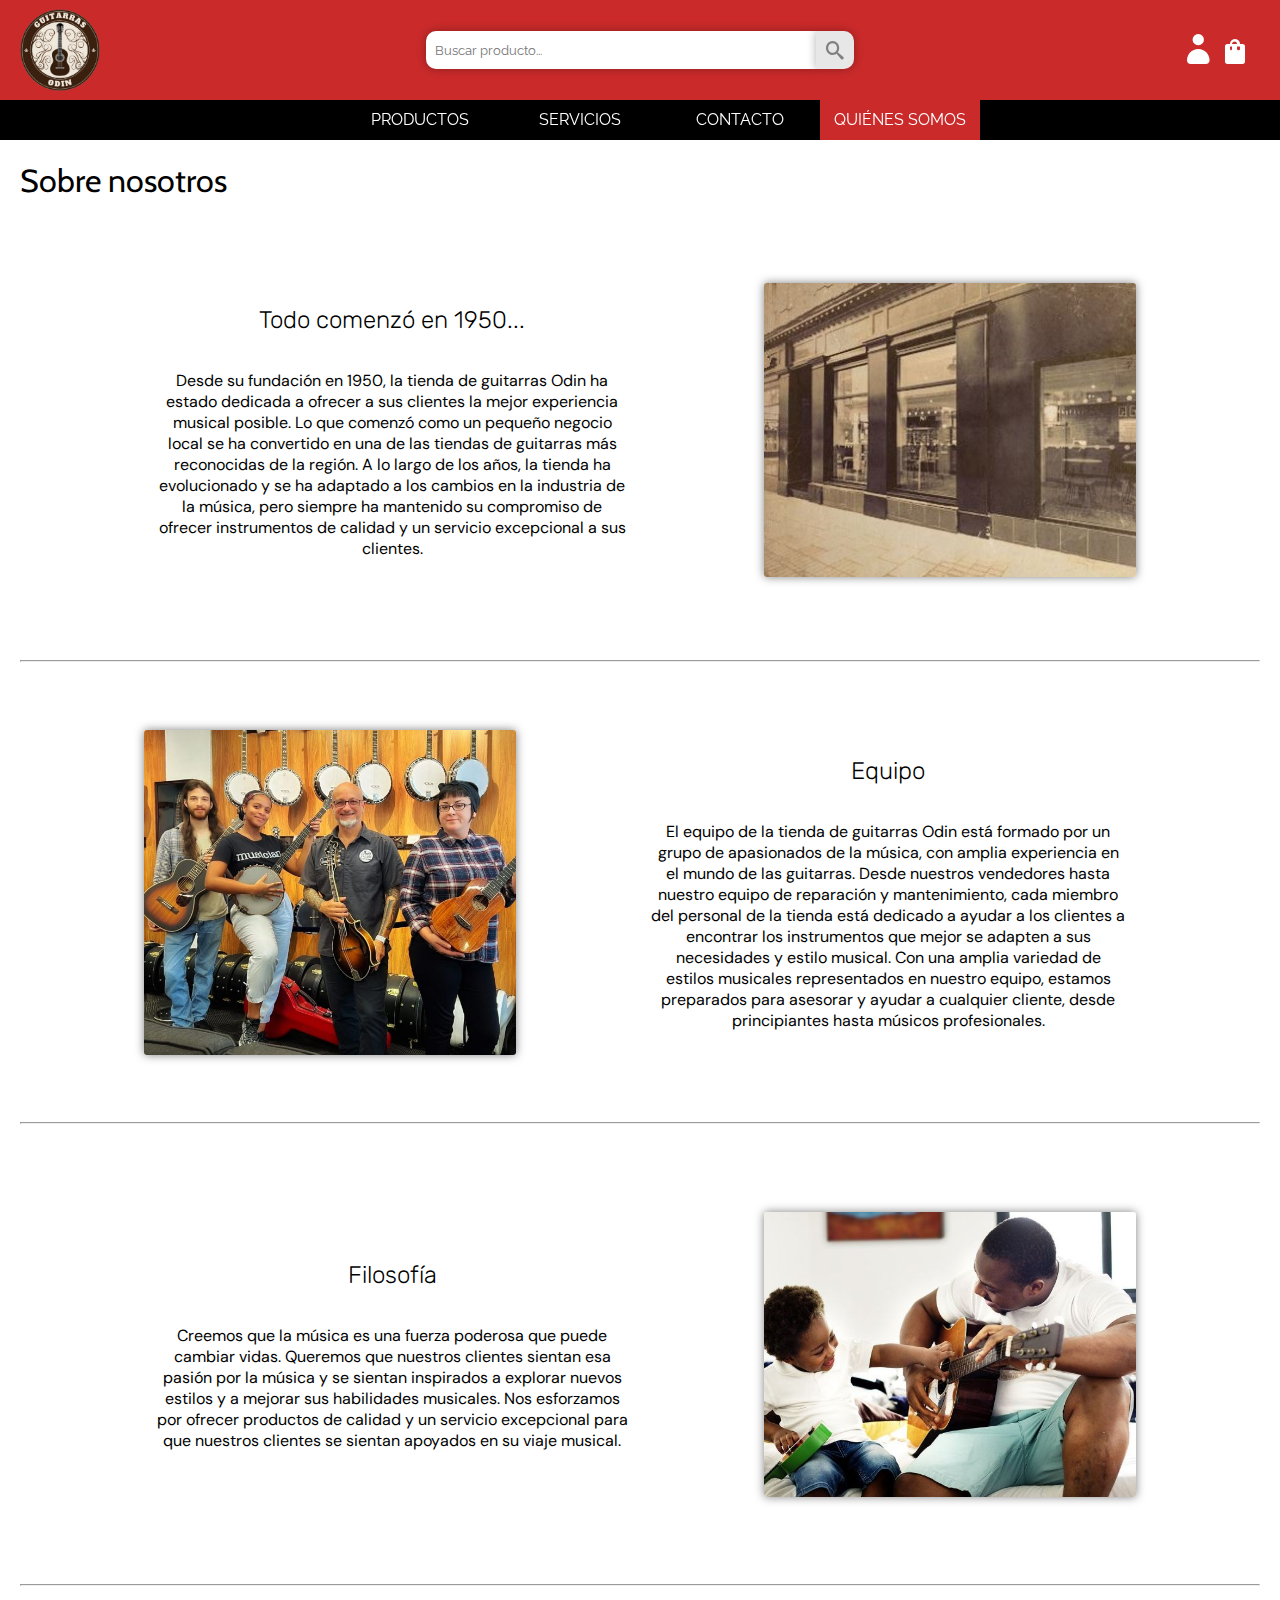
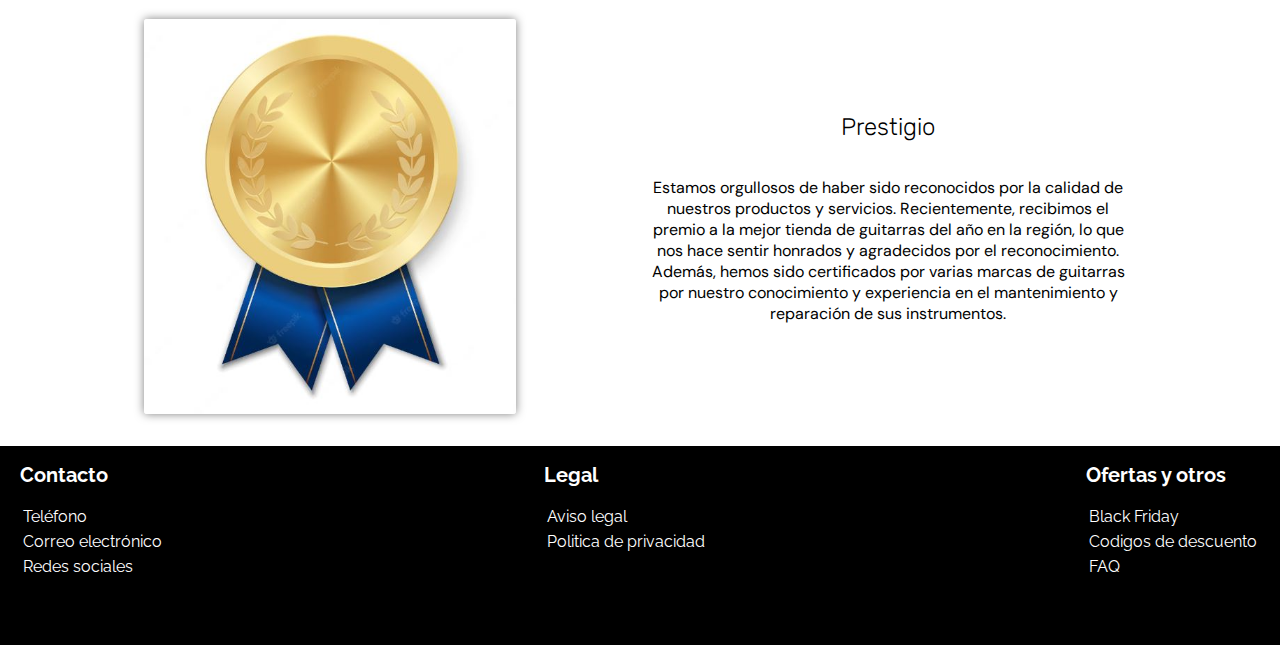
<file: html/quienes-somos.html>
<!doctype html>
<html class="no-js" lang="">

<head>
  <meta charset="utf-8">
  <title>Quiénes Somos - Conoce a Odin Guitarras</title>
  <meta name="description" content="En Odin Guitarras, nos apasiona la música y las guitarras. Nuestro equipo de expertos en guitarra está comprometido en brindarte la mejor selección de guitarras y servicios de calidad en la industria de la música. Descubre cómo comenzamos nuestra empresa, nuestra visión y misión, y cómo podemos ayudarte a alcanzar tus objetivos musicales.">
  <meta name="viewport" content="width=device-width, initial-scale=1">

  <meta property="og:title" content="">
  <meta property="og:type" content="">
  <meta property="og:url" content="">
  <meta property="og:image" content="">

  <link rel="manifest" href="site.webmanifest">
  <link rel="apple-touch-icon" href="icon.png">
  <!-- Place favicon.ico in the root directory -->

  <link rel="stylesheet" href="../css/quienes-somos.css">

</head>

<body>
  <header>
    <div>
      <div class="headerLeft">
          <a href="../index.html" class="homelink">
            <img src="../img/principal/guitarras.png" alt="">
          </a>
      </div>

      <div class="searchBarContainer">
        <form>
          <input type="text" placeholder="Buscar producto...">
          <button type="submit"><span class="icon-buscar"></span></button>
        </form>
      </div>
      
    
      <div class="headerRight">
        
        <a href="../404.html"><span class="icon-login"></span></a>
        <a href="../404.html"><span class="icon-menu"></span></a>
        <a href="carrito.html"><span class="icon-carrito"></span></a>
      </div>
    </div>

    <nav>
      <ul>
        <li><a href="tienda.html">PRODUCTOS </li></a>
        <li><a href="servicios.html">SERVICIOS</a></li>
        <li><a href="contacto.html">CONTACTO</a></li>
        <li><a href="quienes-somos.html">QUIÉNES SOMOS</a></li>
      </ul>
    </nav>
  </header>
  <main>
    <h1>Sobre nosotros</h1>

  <section class="historia">
    <div class="textContainer">
      <h2>Todo comenzó en 1950...</h2>
      <p>Desde su fundación en 1950, la tienda de guitarras Odin ha estado dedicada a ofrecer a sus clientes la mejor experiencia musical posible. Lo que comenzó como un pequeño negocio local se ha convertido en una de las tiendas de guitarras más reconocidas de la región. A lo largo de los años, la tienda ha evolucionado y se ha adaptado a los cambios en la industria de la música, pero siempre ha mantenido su compromiso de ofrecer instrumentos de calidad y un servicio excepcional a sus clientes.
      </p>
    </div>
    <div class="imgContainer">
      <img src="../img/quienes-somos/store2.JPG" alt="">
    </div>
  </section>
  <hr>
  <section class="historia">
    <div class="imgContainer">
      <img src="../img/quienes-somos/equipo.JPG" alt="">
    </div>
    <div class="textContainer">
      <h2>Equipo</h2>
      <p>El equipo de la tienda de guitarras Odin está formado por un grupo de apasionados de la música, con amplia experiencia en el mundo de las guitarras. Desde nuestros vendedores hasta nuestro equipo de reparación y mantenimiento, cada miembro del personal de la tienda está dedicado a ayudar a los clientes a encontrar los instrumentos que mejor se adapten a sus necesidades y estilo musical. Con una amplia variedad de estilos musicales representados en nuestro equipo, estamos preparados para asesorar y ayudar a cualquier cliente, desde principiantes hasta músicos profesionales.
      </p>
    </div>
    
  </section>
  <hr>
  <section class="historia">
    <div class="textContainer">
      <h2>Filosofía</h2>
      <p>Creemos que la música es una fuerza poderosa que puede cambiar vidas. Queremos que nuestros clientes sientan esa pasión por la música y se sientan inspirados a explorar nuevos estilos y a mejorar sus habilidades musicales. Nos esforzamos por ofrecer productos de calidad y un servicio excepcional para que nuestros clientes se sientan apoyados en su viaje musical.
      </p>
    </div>
    <div class="imgContainer">
      <img src="../img/quienes-somos/filosofia.JPG" alt="">
    </div>
  </section>
  <hr>
  <section class="historia">
    <div class="imgContainer">
      <img src="../img/quienes-somos/reconocimiento.JPG" alt="">
    </div>
    <div class="textContainer">
      <h2>Prestigio</h2>
      <p>Estamos orgullosos de haber sido reconocidos por la calidad de nuestros productos y servicios. Recientemente, recibimos el premio a la mejor tienda de guitarras del año en la región, lo que nos hace sentir honrados y agradecidos por el reconocimiento. Además, hemos sido certificados por varias marcas de guitarras por nuestro conocimiento y experiencia en el mantenimiento y reparación de sus instrumentos.
      </p>
    </div>
    
  </section>

  
  </main>

  



  <footer>
    <div class="footerContainer">
      <div class="contacto">
        <h2><a href="contacto.html">Contacto</a> </h2>
        <ul>
          <li>Teléfono</li>
          <li>Correo electrónico</li>
          <li>Redes sociales</li>
        </ul>
      </div>
      
      <div class="legal">
        <h2><a href="pagina-legal.html">Legal</a></h2>
        <ul>
          <li><a href="pagina-legal.html">Aviso legal</a> </li>
          <li><a href="pagina-legal.html#ppriv">Politica de privacidad</a></li>
        </ul>
      </div>
      <div class="otros">
        <h2>Ofertas y otros</h2>
        <ul>
          <li>Black Friday</li>
          <li>Codigos de descuento</li>
          <li>FAQ</li>
        </ul>
      </div>
  
    </div>
  </footer>

</body>

</html>
</file>
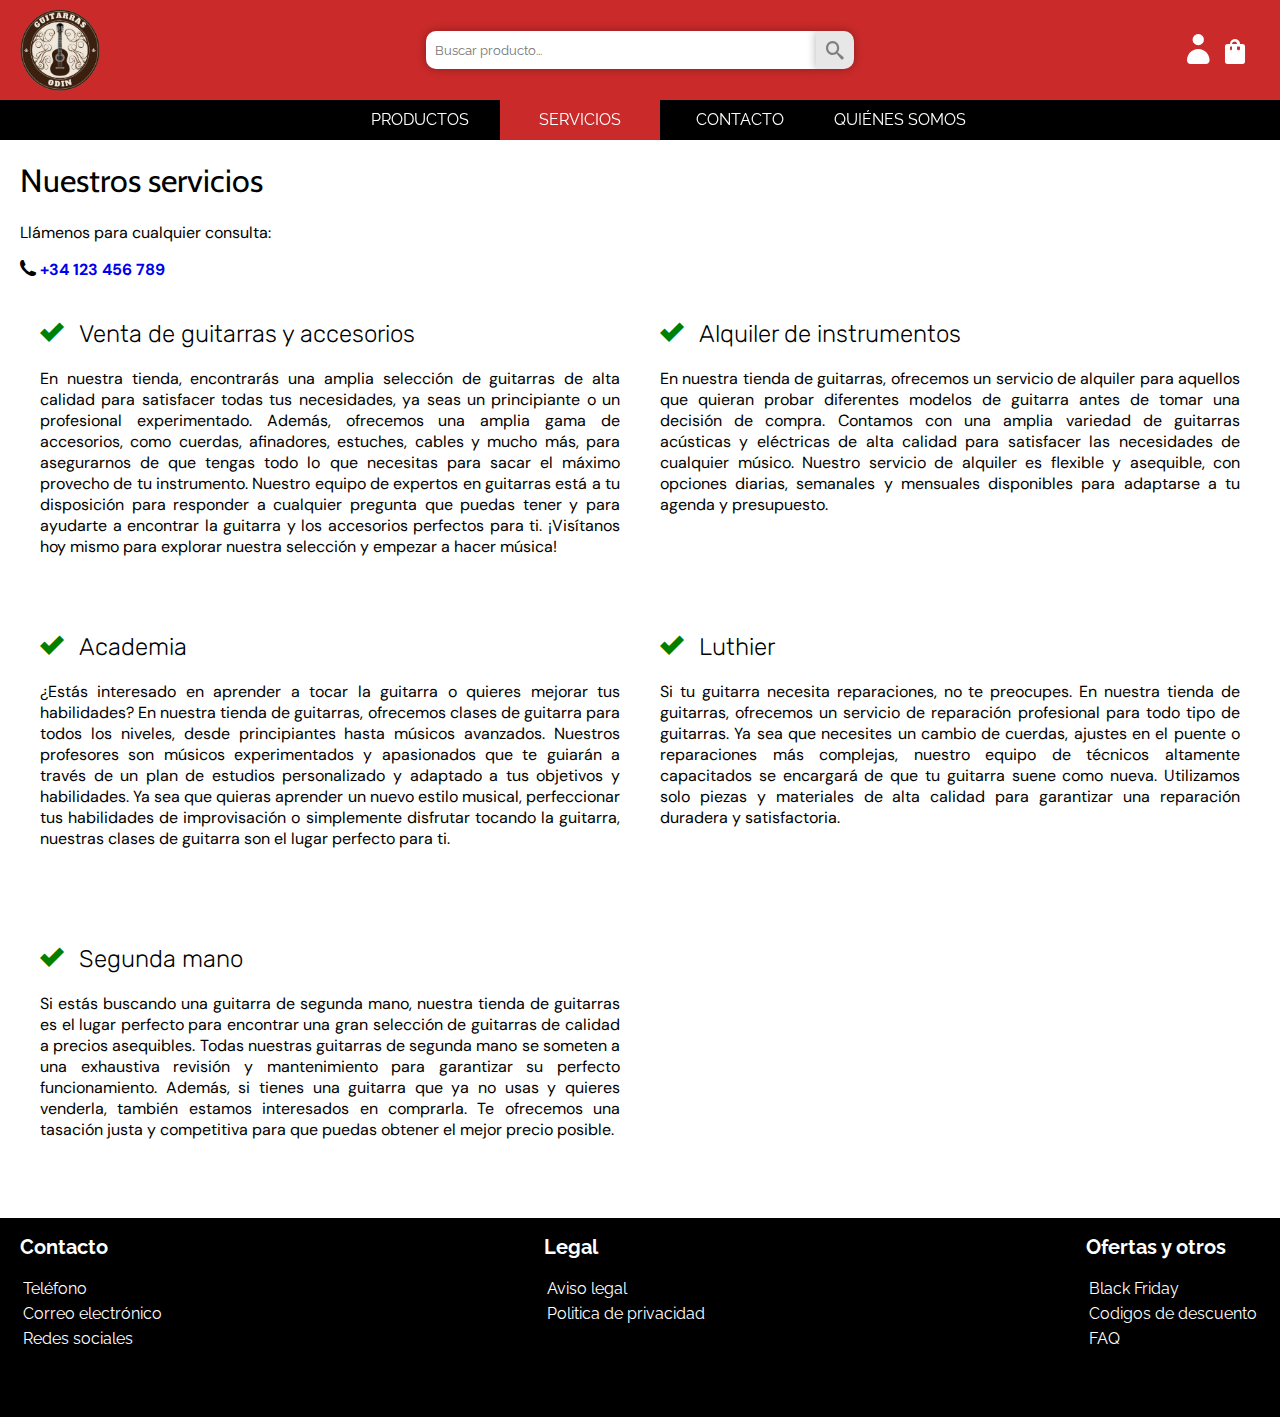
<file: html/servicios.html>
<!doctype html>
<html class="no-js" lang="">

<head>
  <meta charset="utf-8">
  <title>Servicios de Odin Guitarras</title>
  <meta name="description" content="Explora los servicios de Odin Guitarras y descubre cómo podemos ayudarte a alcanzar tus objetivos musicales. Ofrecemos servicios de luthiería para mantener tus guitarras en excelentes condiciones, alquiler de guitarras para eventos especiales, venta de guitarras de alta calidad para todo tipo de músicos y clases de guitarra personalizadas para todos los niveles.">
  <meta name="viewport" content="width=device-width, initial-scale=1">

  <meta property="og:title" content="">
  <meta property="og:type" content="">
  <meta property="og:url" content="">
  <meta property="og:image" content="">

  <link rel="manifest" href="site.webmanifest">
  <link rel="apple-touch-icon" href="icon.png">
  <!-- Place favicon.ico in the root directory -->

  <link rel="stylesheet" href="../css/servicios.css">

</head>

<body>
  <header>
    <div>
      <div class="headerLeft">
          <a href="../index.html" class="homelink">
            <img src="../img/principal/guitarras.png" alt="">
          </a>
      </div>

      <div class="searchBarContainer">
        <form>
          <input type="text" placeholder="Buscar producto...">
          <button type="submit"><span class="icon-buscar"></span></button>
        </form>
      </div>
      
    
      <div class="headerRight">
        
        <a href="../404.html"><span class="icon-login"></span></a>
        <a href="../404.html"><span class="icon-menu"></span></a>
        <a href="carrito.html"><span class="icon-carrito"></span></a>
      </div>
    </div>

    <nav>
      <ul>
        <li><a href="tienda.html">PRODUCTOS </li></a>
        <li><a href="servicios.html">SERVICIOS</a></li>
        <li><a href="contacto.html">CONTACTO</a></li>
        <li><a href="quienes-somos.html">QUIÉNES SOMOS</a></li>
      </ul>
    </nav>
  </header>
  <main>
    <h1>Nuestros servicios</h1>
    <p>Llámenos para cualquier consulta: </p>
    <span class="icon-phone"></span><strong><a href="tel:123456789"> +34 123 456 789</a></strong>
    
    <div class="servicesListContainer">
      <section class="alquiler">
        <h2><span class="icon-checkmark"></span>Venta de guitarras y accesorios</h2>
        <p>En nuestra tienda, encontrarás una amplia selección de guitarras de alta calidad para satisfacer todas tus necesidades, ya seas un principiante o un profesional experimentado. Además, ofrecemos una amplia gama de accesorios, como cuerdas, afinadores, estuches, cables y mucho más, para asegurarnos de que tengas todo lo que necesitas para sacar el máximo provecho de tu instrumento. Nuestro equipo de expertos en guitarras está a tu disposición para responder a cualquier pregunta que puedas tener y para ayudarte a encontrar la guitarra y los accesorios perfectos para ti. ¡Visítanos hoy mismo para explorar nuestra selección y empezar a hacer música!</p>
      </section>
  
      <section class="alquiler">
        <h2><span class="icon-checkmark"></span>Alquiler de instrumentos</h2>
        <p>En nuestra tienda de guitarras, ofrecemos un servicio de alquiler para aquellos que quieran probar diferentes modelos de guitarra antes de tomar una decisión de compra. Contamos con una amplia variedad de guitarras acústicas y eléctricas de alta calidad para satisfacer las necesidades de cualquier músico. Nuestro servicio de alquiler es flexible y asequible, con opciones diarias, semanales y mensuales disponibles para adaptarse a tu agenda y presupuesto.</p>
      </section>
  
      <section class="ensenanza">
        <h2><span class="icon-checkmark"></span>Academia</h2>
        <p>¿Estás interesado en aprender a tocar la guitarra o quieres mejorar tus habilidades? En nuestra tienda de guitarras, ofrecemos clases de guitarra para todos los niveles, desde principiantes hasta músicos avanzados. Nuestros profesores son músicos experimentados y apasionados que te guiarán a través de un plan de estudios personalizado y adaptado a tus objetivos y habilidades. Ya sea que quieras aprender un nuevo estilo musical, perfeccionar tus habilidades de improvisación o simplemente disfrutar tocando la guitarra, nuestras clases de guitarra son el lugar perfecto para ti.</p>
      </section>
  
      <section class="luthier">
        <h2><span class="icon-checkmark"></span>Luthier</h2>
        <p>Si tu guitarra necesita reparaciones, no te preocupes. En nuestra tienda de guitarras, ofrecemos un servicio de reparación profesional para todo tipo de guitarras. Ya sea que necesites un cambio de cuerdas, ajustes en el puente o reparaciones más complejas, nuestro equipo de técnicos altamente capacitados se encargará de que tu guitarra suene como nueva. Utilizamos solo piezas y materiales de alta calidad para garantizar una reparación duradera y satisfactoria.</p>
      </section>
  
      <section class="segunda">
        <h2><span class="icon-checkmark"></span>Segunda mano</h2>
        <p>Si estás buscando una guitarra de segunda mano, nuestra tienda de guitarras es el lugar perfecto para encontrar una gran selección de guitarras de calidad a precios asequibles. Todas nuestras guitarras de segunda mano se someten a una exhaustiva revisión y mantenimiento para garantizar su perfecto funcionamiento. Además, si tienes una guitarra que ya no usas y quieres venderla, también estamos interesados en comprarla. Te ofrecemos una tasación justa y competitiva para que puedas obtener el mejor precio posible.</p>
      </section>
    </div>

  
  </main>

  



  <footer>
    <div class="footerContainer">
      <div class="contacto">
        <h2><a href="contacto.html">Contacto</a> </h2>
        <ul>
          <li>Teléfono</li>
          <li>Correo electrónico</li>
          <li>Redes sociales</li>
        </ul>
      </div>
      
      <div class="legal">
        <h2><a href="pagina-legal.html">Legal</a></h2>
        <ul>
          <li><a href="pagina-legal.html">Aviso legal</a> </li>
          <li><a href="pagina-legal.html#ppriv">Politica de privacidad</a></li>
        </ul>
      </div>
      <div class="otros">
        <h2>Ofertas y otros</h2>
        <ul>
          <li>Black Friday</li>
          <li>Codigos de descuento</li>
          <li>FAQ</li>
        </ul>
      </div>
  
    </div>
  </footer>

</body>

</html>
</file>
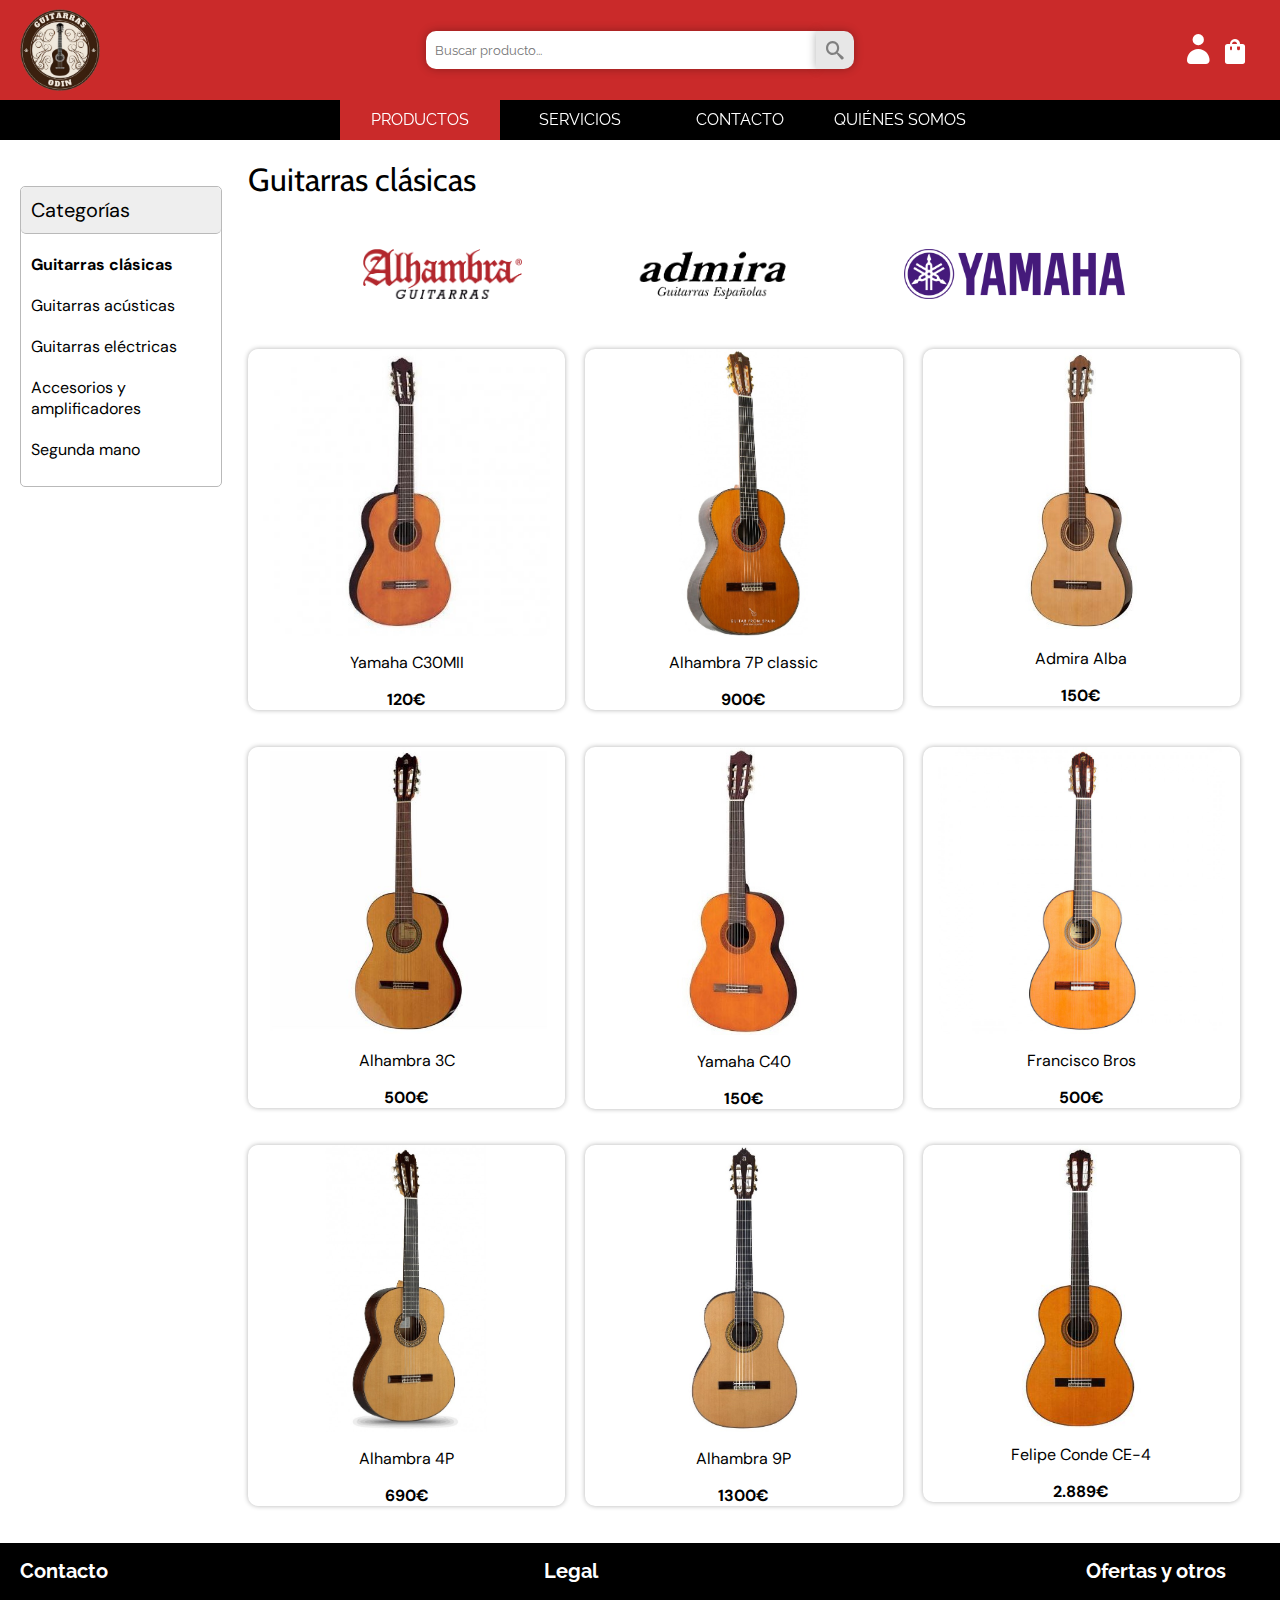
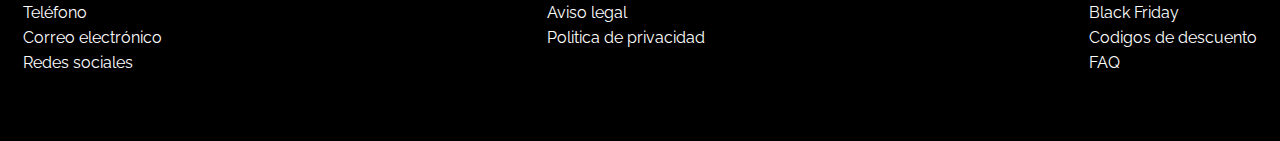
<file: html/tienda.html>
<!doctype html>
<html class="no-js" lang="">

<head>
  <meta charset="utf-8">
  <title>Tienda de Odin Guitarras - Compra guitarras de alta calidad</title>
  <meta name="description" content="Encuentra la guitarra de tus sueños en la tienda de Odin Guitarras. Ofrecemos una amplia selección de guitarras de alta calidad, desde eléctricas hasta acústicas. Además, contamos con accesorios y equipo para guitarristas de todos los niveles">
  <meta name="viewport" content="width=device-width, initial-scale=1">

  <meta property="og:title" content="">
  <meta property="og:type" content="">
  <meta property="og:url" content="">
  <meta property="og:image" content="">

  <link rel="manifest" href="site.webmanifest">
  <link rel="apple-touch-icon" href="icon.png">
  <!-- Place favicon.ico in the root directory -->

  <link rel="stylesheet" href="../css/tienda.css">

</head>

<body>
  <header>
    <div>
      <div class="headerLeft">
          <a href="../index.html" class="homelink">
            <img src="../img/principal/guitarras.png" alt="">
          </a>
      </div>

      <div class="searchBarContainer">
        <form>
          <input type="text" placeholder="Buscar producto...">
          <button type="submit"><span class="icon-buscar"></span></button>
        </form>
      </div>
      
    
      <div class="headerRight">
        
        <a href="../404.html"><span class="icon-login"></span></a>
        <a href="../404.html"><span class="icon-menu"></span></a>
        <a href="carrito.html"><span class="icon-carrito"></span></a>
      </div>
    </div>

    <nav>
      <ul>
        <li><a href="tienda.html">PRODUCTOS </li></a>
        <li><a href="servicios.html">SERVICIOS</a></li>
        <li><a href="contacto.html">CONTACTO</a></li>
        <li><a href="quienes-somos.html">QUIÉNES SOMOS</a></li>
      </ul>
    </nav>
  </header>
  <main>
    <div>
      <nav>
        <ul>
        <li>Categorías</a></li>
        <li><a href="">Guitarras clásicas</a> </li>
        <li><a href="">Guitarras acústicas</a> </li>
        <li><a href=""> Guitarras eléctricas</a></li>
        <li><a href="">Accesorios y amplificadores</a> </li>
        <li><a href="">Segunda mano</a> </li>
      </ul>
      </nav>
    </div>
    <div class="showCategory">
      <h1>Guitarras clásicas</h1>
      <div class="brands">
        <img src="../img/tienda/logoAlhambra.png" alt="">
        <img src="../img/tienda/admiralogo.png" alt="">
        <img src="../img/tienda/yamaha.png" alt="">
      </div>
      <div class="itemListContainer">
        <a href="vista-detalle.html"><article><div><img src="../img/tienda/yamahac30.JPG" alt=""></div><p>Yamaha C30MII</p><p>120€</p></article></a>
        <a href="vista-detalle.html"><article><div><img src="../img/principal/alhambra_7p_classic.jpg" alt=""></div><p>Alhambra 7P classic</p><p>900€</p></article></a>
        <a href="vista-detalle.html"><article><div><img src="../img/tienda/admiraAlba.JPG" alt=""></div><p>Admira Alba</p><p>150€</p></article></a>
        <a href="vista-detalle.html"><article><div><img src="../img/tienda/alhambra3c.JPG" alt=""></div><p>Alhambra 3C </p><p>500€</p></article></a>
        <a href="vista-detalle.html"><article><div><img src="../img/tienda/yamahac40.JPG" alt=""></div><p>Yamaha C40</p><p>150€</p></article></a>
        <a href="vista-detalle.html"><article><div><img src="../img/tienda/franciscoBros.JPG" alt=""></div><p>Francisco Bros</p><p>500€</p></article></a>
        <a href="vista-detalle.html"><article><div><img src="../img/tienda/alhambra4p.jpg" alt=""></div><p>Alhambra 4P</p><p>690€</p></article></a>
        <a href="vista-detalle.html"><article><div><img src="../img/tienda/alhambra9p.JPG" alt=""></div><p>Alhambra 9P</p><p>1300€</p></article></a>
        <a href="vista-detalle.html"><article><div><img src="../img/tienda/felipeConde.JPG" alt=""></div><p>Felipe Conde CE-4</p><p>2.889€</p></article>  </a>
      </div>


 

      
    </div>
  
  </main>

  



  <footer>
    <div class="footerContainer">
        <div class="contacto">
          <h2><a href="contacto.html">Contacto</a> </h2>
          <ul>
            <li>Teléfono</li>
            <li>Correo electrónico</li>
            <li>Redes sociales</li>
          </ul>
        </div>
        
        <div class="legal">
          <h2><a href="pagina-legal.html">Legal</a></h2>
          <ul>
            <li><a href="pagina-legal.html">Aviso legal</a> </li>
            <li><a href="pagina-legal.html#ppriv">Politica de privacidad</a></li>
          </ul>
        </div>
        <div class="otros">
          <h2>Ofertas y otros</h2>
          <ul>
            <li>Black Friday</li>
            <li>Codigos de descuento</li>
            <li>FAQ</li>
          </ul>
        </div>
    
      </div>
  </footer>

</body>

</html>
</file>
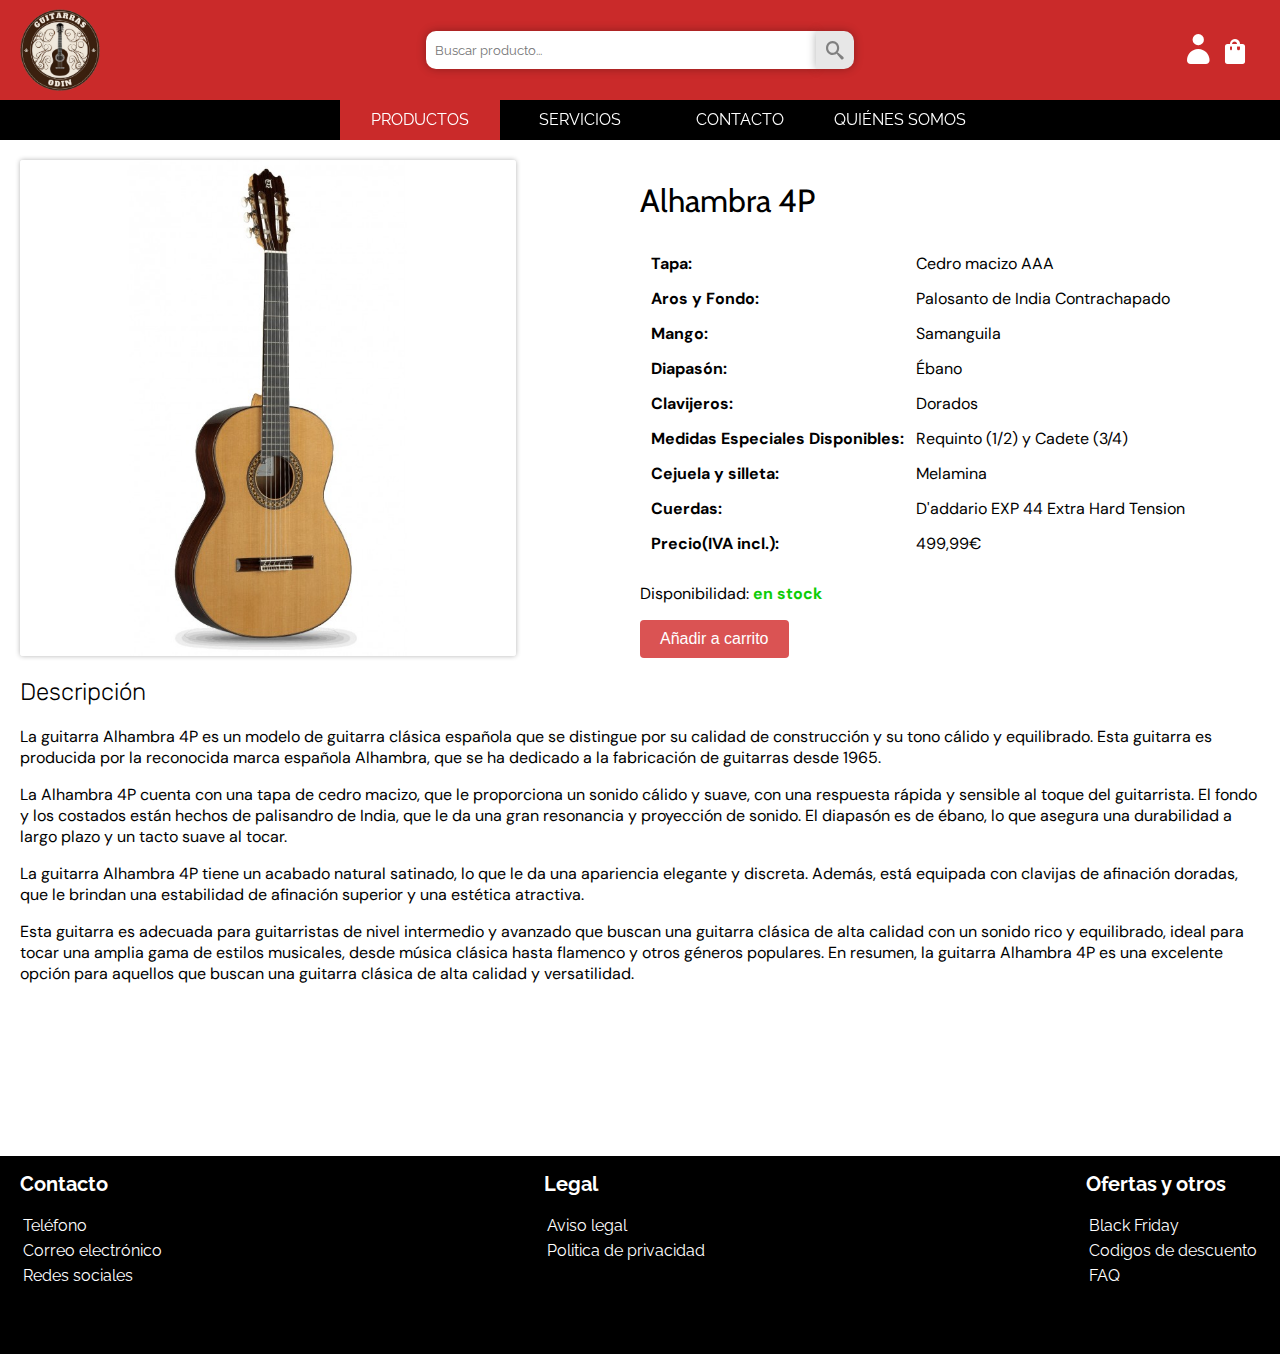
<file: html/vista-detalle.html>
<!doctype html>
<html class="no-js" lang="">

<head>
  <meta charset="utf-8">
  <title>Guitarra Alhambra 4P - Una guitarra española de alta calidad</title>
  <meta name="description" content="La guitarra Alhambra 4P es una guitarra española de alta calidad que ofrece un sonido rico y equilibrado. Hecha a mano con madera de cedro y palisandro, esta guitarra es perfecta para guitarristas de nivel intermedio y avanzado que buscan un instrumento de alta calidad. Descubre por qué la guitarra Alhambra 4P es una de las mejores guitarras españolas del mercado.">
  <meta name="viewport" content="width=device-width, initial-scale=1">

  <meta property="og:title" content="">
  <meta property="og:type" content="">
  <meta property="og:url" content="">
  <meta property="og:image" content="">

  <link rel="manifest" href="site.webmanifest">
  <link rel="apple-touch-icon" href="icon.png">
  <!-- Place favicon.ico in the root directory -->

  <link rel="stylesheet" href="../css/vista-detalle.css">

</head>

<body>
  <header>
    <div>
      <div class="headerLeft">
          <a href="../index.html" class="homelink">
            <img src="../img/principal/guitarras.png" alt="">
          </a>
      </div>

      <div class="searchBarContainer">
        <form>
          <input type="text" placeholder="Buscar producto...">
          <button type="submit"><span class="icon-buscar"></span></button>
        </form>
      </div>
      
    
      <div class="headerRight">
        
        <a href="../404.html"><span class="icon-login"></span></a>
        <a href="../404.html"><span class="icon-menu"></span></a>
        <a href="carrito.html"><span class="icon-carrito"></span></a>
      </div>
    </div>

    <nav>
      <ul>
        <li><a href="tienda.html">PRODUCTOS </li></a>
        <li><a href="servicios.html">SERVICIOS</a></li>
        <li><a href="contacto.html">CONTACTO</a></li>
        <li><a href="quienes-somos.html">QUIÉNES SOMOS</a></li>
      </ul>
    </nav>
  </header>
  <main>
    <img src="../img/tienda/alhambra4p.jpg" alt="">
    <section class="details">
      <h1>Alhambra 4P</h1>
      <table class="tg">
        <thead>
        </thead>
        <tbody>
          <tr>
            <td>Tapa:</td>
            <td>Cedro macizo AAA</td>
          </tr>
          <tr>
            <td>Aros y Fondo:</td>
            <td>Palosanto de India Contrachapado</td>
          </tr>
          <tr>
            <td>Mango:</td>
            <td>Samanguila</td>
          </tr>
          <tr>
            <td>Diapasón:</td>
            <td>Ébano</td>
          </tr>
          <tr>
            <td>Clavijeros:</td>
            <td>Dorados</td>
          </tr>
          <tr>
            <td>Medidas Especiales Disponibles:</td>
            <td>Requinto (1/2) y Cadete (3/4)</td>
          </tr>
          <tr>
            <td>Cejuela y silleta:</td>
            <td>Melamina</td>
          </tr>
          <tr>
            <td>Cuerdas:</td>
            <td>D'addario EXP 44 Extra Hard Tension</td>
          </tr>
          <tr>
            <td>Precio(IVA incl.):</td>
            <td>499,99€</td>
          </tr>
        </tbody>
        </table>
        <p>Disponibilidad: <strong>en stock</strong></p>
        <a href="carrito.html"><button class="btnCarrito">Añadir a carrito</button></a>
    </section>
    <section class="description">
      <h2>Descripción</h2>
      <p>La guitarra Alhambra 4P es un modelo de guitarra clásica española que se distingue por su calidad de construcción y su tono cálido y equilibrado. Esta guitarra es producida por la reconocida marca española Alhambra, que se ha dedicado a la fabricación de guitarras desde 1965.</p>
      <p>La Alhambra 4P cuenta con una tapa de cedro macizo, que le proporciona un sonido cálido y suave, con una respuesta rápida y sensible al toque del guitarrista. El fondo y los costados están hechos de palisandro de India, que le da una gran resonancia y proyección de sonido. El diapasón es de ébano, lo que asegura una durabilidad a largo plazo y un tacto suave al tocar.</p>
      <p>La guitarra Alhambra 4P tiene un acabado natural satinado, lo que le da una apariencia elegante y discreta. Además, está equipada con clavijas de afinación doradas, que le brindan una estabilidad de afinación superior y una estética atractiva.</p>
      <p>Esta guitarra es adecuada para guitarristas de nivel intermedio y avanzado que buscan una guitarra clásica de alta calidad con un sonido rico y equilibrado, ideal para tocar una amplia gama de estilos musicales, desde música clásica hasta flamenco y otros géneros populares. En resumen, la guitarra Alhambra 4P es una excelente opción para aquellos que buscan una guitarra clásica de alta calidad y versatilidad.</p>
    </section>
    
  
  </main>

  



  <footer>
    <div class="footerContainer">
      <div class="contacto">
        <h2><a href="contacto.html">Contacto</a> </h2>
        <ul>
          <li>Teléfono</li>
          <li>Correo electrónico</li>
          <li>Redes sociales</li>
        </ul>
      </div>
      
      <div class="legal">
        <h2><a href="pagina-legal.html">Legal</a></h2>
        <ul>
          <li><a href="pagina-legal.html">Aviso legal</a> </li>
          <li><a href="pagina-legal.html#ppriv">Politica de privacidad</a></li>
        </ul>
      </div>
      <div class="otros">
        <h2>Ofertas y otros</h2>
        <ul>
          <li>Black Friday</li>
          <li>Codigos de descuento</li>
          <li>FAQ</li>
        </ul>
      </div>
  
    </div>
  </footer>

</body>

</html>
</file>
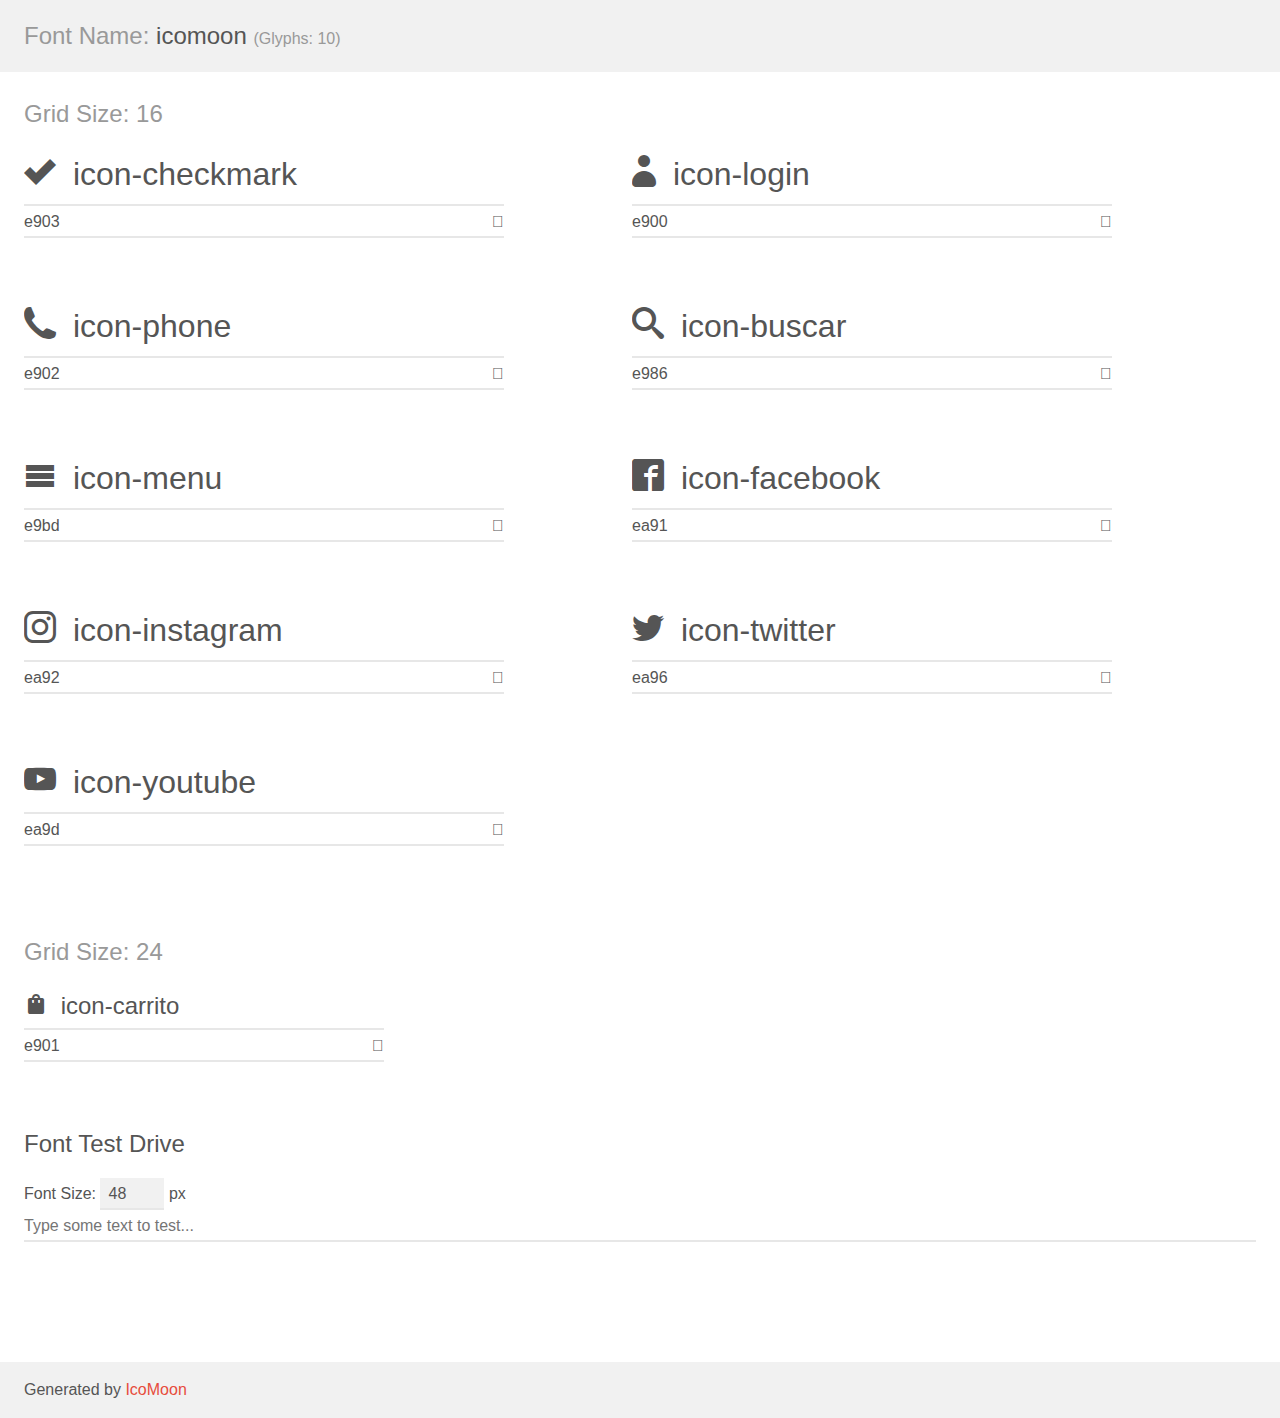
<file: icomoon/demo.html>
<!doctype html>
<html>
<head>
    <meta charset="utf-8">
    <title>IcoMoon Demo</title>
    <meta name="description" content="An Icon Font Generated By IcoMoon.io">
    <meta name="viewport" content="width=device-width, initial-scale=1">
    <link rel="stylesheet" href="demo-files/demo.css">
    <link rel="stylesheet" href="style.css"></head>
<body>
    <div class="bgc1 clearfix">
        <h1 class="mhmm mvm"><span class="fgc1">Font Name:</span> icomoon <small class="fgc1">(Glyphs:&nbsp;10)</small></h1>
    </div>
    <div class="clearfix mhl ptl">
        <h1 class="mvm mtn fgc1">Grid Size: 16</h1>
        <div class="glyph fs1">
            <div class="clearfix bshadow0 pbs">
                <span class="icon-checkmark"></span>
                <span class="mls"> icon-checkmark</span>
            </div>
            <fieldset class="fs0 size1of1 clearfix hidden-false">
                <input type="text" readonly value="e903" class="unit size1of2" />
                <input type="text" maxlength="1" readonly value="&#xe903;" class="unitRight size1of2 talign-right" />
            </fieldset>
            <div class="fs0 bshadow0 clearfix hidden-true">
                <span class="unit pvs fgc1">liga: </span>
                <input type="text" readonly value="" class="liga unitRight" />
            </div>
        </div>
        <div class="glyph fs1">
            <div class="clearfix bshadow0 pbs">
                <span class="icon-login"></span>
                <span class="mls"> icon-login</span>
            </div>
            <fieldset class="fs0 size1of1 clearfix hidden-false">
                <input type="text" readonly value="e900" class="unit size1of2" />
                <input type="text" maxlength="1" readonly value="&#xe900;" class="unitRight size1of2 talign-right" />
            </fieldset>
            <div class="fs0 bshadow0 clearfix hidden-true">
                <span class="unit pvs fgc1">liga: </span>
                <input type="text" readonly value="" class="liga unitRight" />
            </div>
        </div>
        <div class="glyph fs1">
            <div class="clearfix bshadow0 pbs">
                <span class="icon-phone"></span>
                <span class="mls"> icon-phone</span>
            </div>
            <fieldset class="fs0 size1of1 clearfix hidden-false">
                <input type="text" readonly value="e902" class="unit size1of2" />
                <input type="text" maxlength="1" readonly value="&#xe902;" class="unitRight size1of2 talign-right" />
            </fieldset>
            <div class="fs0 bshadow0 clearfix hidden-true">
                <span class="unit pvs fgc1">liga: </span>
                <input type="text" readonly value="" class="liga unitRight" />
            </div>
        </div>
        <div class="glyph fs1">
            <div class="clearfix bshadow0 pbs">
                <span class="icon-buscar"></span>
                <span class="mls"> icon-buscar</span>
            </div>
            <fieldset class="fs0 size1of1 clearfix hidden-false">
                <input type="text" readonly value="e986" class="unit size1of2" />
                <input type="text" maxlength="1" readonly value="&#xe986;" class="unitRight size1of2 talign-right" />
            </fieldset>
            <div class="fs0 bshadow0 clearfix hidden-true">
                <span class="unit pvs fgc1">liga: </span>
                <input type="text" readonly value="search, magnifier" class="liga unitRight" />
            </div>
        </div>
        <div class="glyph fs1">
            <div class="clearfix bshadow0 pbs">
                <span class="icon-menu"></span>
                <span class="mls"> icon-menu</span>
            </div>
            <fieldset class="fs0 size1of1 clearfix hidden-false">
                <input type="text" readonly value="e9bd" class="unit size1of2" />
                <input type="text" maxlength="1" readonly value="&#xe9bd;" class="unitRight size1of2 talign-right" />
            </fieldset>
            <div class="fs0 bshadow0 clearfix hidden-true">
                <span class="unit pvs fgc1">liga: </span>
                <input type="text" readonly value="menu, list3" class="liga unitRight" />
            </div>
        </div>
        <div class="glyph fs1">
            <div class="clearfix bshadow0 pbs">
                <span class="icon-facebook"></span>
                <span class="mls"> icon-facebook</span>
            </div>
            <fieldset class="fs0 size1of1 clearfix hidden-false">
                <input type="text" readonly value="ea91" class="unit size1of2" />
                <input type="text" maxlength="1" readonly value="&#xea91;" class="unitRight size1of2 talign-right" />
            </fieldset>
            <div class="fs0 bshadow0 clearfix hidden-true">
                <span class="unit pvs fgc1">liga: </span>
                <input type="text" readonly value="facebook2, brand11" class="liga unitRight" />
            </div>
        </div>
        <div class="glyph fs1">
            <div class="clearfix bshadow0 pbs">
                <span class="icon-instagram"></span>
                <span class="mls"> icon-instagram</span>
            </div>
            <fieldset class="fs0 size1of1 clearfix hidden-false">
                <input type="text" readonly value="ea92" class="unit size1of2" />
                <input type="text" maxlength="1" readonly value="&#xea92;" class="unitRight size1of2 talign-right" />
            </fieldset>
            <div class="fs0 bshadow0 clearfix hidden-true">
                <span class="unit pvs fgc1">liga: </span>
                <input type="text" readonly value="instagram, brand12" class="liga unitRight" />
            </div>
        </div>
        <div class="glyph fs1">
            <div class="clearfix bshadow0 pbs">
                <span class="icon-twitter"></span>
                <span class="mls"> icon-twitter</span>
            </div>
            <fieldset class="fs0 size1of1 clearfix hidden-false">
                <input type="text" readonly value="ea96" class="unit size1of2" />
                <input type="text" maxlength="1" readonly value="&#xea96;" class="unitRight size1of2 talign-right" />
            </fieldset>
            <div class="fs0 bshadow0 clearfix hidden-true">
                <span class="unit pvs fgc1">liga: </span>
                <input type="text" readonly value="twitter, brand16" class="liga unitRight" />
            </div>
        </div>
        <div class="glyph fs1">
            <div class="clearfix bshadow0 pbs">
                <span class="icon-youtube"></span>
                <span class="mls"> icon-youtube</span>
            </div>
            <fieldset class="fs0 size1of1 clearfix hidden-false">
                <input type="text" readonly value="ea9d" class="unit size1of2" />
                <input type="text" maxlength="1" readonly value="&#xea9d;" class="unitRight size1of2 talign-right" />
            </fieldset>
            <div class="fs0 bshadow0 clearfix hidden-true">
                <span class="unit pvs fgc1">liga: </span>
                <input type="text" readonly value="youtube, brand21" class="liga unitRight" />
            </div>
        </div>
    </div>
    <div class="clearfix mhl ptl">
        <h1 class="mvm mtn fgc1">Grid Size: 24</h1>
        <div class="glyph fs2">
            <div class="clearfix bshadow0 pbs">
                <span class="icon-carrito"></span>
                <span class="mls"> icon-carrito</span>
            </div>
            <fieldset class="fs0 size1of1 clearfix hidden-false">
                <input type="text" readonly value="e901" class="unit size1of2" />
                <input type="text" maxlength="1" readonly value="&#xe901;" class="unitRight size1of2 talign-right" />
            </fieldset>
            <div class="fs0 bshadow0 clearfix hidden-true">
                <span class="unit pvs fgc1">liga: </span>
                <input type="text" readonly value="shopping_bag" class="liga unitRight" />
            </div>
        </div>
    </div>

    <!--[if gt IE 8]><!-->
    <div class="mhl clearfix mbl">
        <h1>Font Test Drive</h1>
        <label>
            Font Size: <input id="fontSize" type="number" class="textbox0 mbm"
            min="8" value="48" />
            px
        </label>
        <input id="testText" type="text" class="phl size1of1 mvl"
        placeholder="Type some text to test..." value=""/>
        <div id="testDrive" class="icon-" style="font-family: icomoon">&nbsp;
        </div>
    </div>
    <!--<![endif]-->
    <div class="bgc1 clearfix">
        <p class="mhl">Generated by <a href="https://icomoon.io/app">IcoMoon</a></p>
    </div>

    <script src="demo-files/demo.js"></script>
</body>
</html>
</file>
<file: css/principal.css>
@import url('https://fonts.googleapis.com/css2?family=Anton&family=Cabin:wght@500&family=Coda&family=DM+Sans&family=Great+Vibes&family=Lato&family=Raleway:wght@300&family=Roboto:wght@100&family=Rubik&display=swap');

@font-face {
  font-family: 'icomoon';
  src:  url('../icomoon/fonts/icomoon.eot?5ogygx');
  src:  url('../icomoon/fonts/icomoon.eot?5ogygx#iefix') format('embedded-opentype'),
    url('../icomoon/fonts/icomoon.ttf?5ogygx') format('truetype'),
    url('../icomoon/fonts/icomoon.woff?5ogygx') format('woff'),
    url('../icomoon/fonts/icomoon.svg?5ogygx#icomoon') format('svg');
  font-weight: normal;
  font-style: normal;
  font-display: block;
}

[class^="icon-"], [class*=" icon-"] {
  /* use !important to prevent issues with browser extensions that change fonts */
  font-family: 'icomoon' !important;
  speak: never;
  font-style: normal;
  font-weight: normal;
  font-variant: normal;
  text-transform: none;
  line-height: 1;

  /* Better Font Rendering =========== */
  -webkit-font-smoothing: antialiased;
  -moz-osx-font-smoothing: grayscale;
}

.icon-login:before {
  content: "\e900";
}
.icon-buscar:before {
  content: "\e986";
  font-size: 18px;
}
.icon-menu:before {
  content: "\e9bd";
  vertical-align: bottom; 
}
.icon-facebook:before {
  content: "\ea91";
}
.icon-instagram:before {
  content: "\ea92";
}
.icon-twitter:before {
  content: "\ea96";
}
.icon-youtube:before {
  content: "\ea9d";
}
.icon-carrito:before {
  vertical-align: bottom; 
  font-size: 30px;
  content: "\e901";
  
}

  sup{
    font-size: 15px;
  }
  

/*===============================body====================================*/  

body{
  background-color: white;
  margin: 0px;
  display: flex;
  flex-direction: column;
  justify-content:center;
	margin:0;
	padding:0;
  
}   


/*===============================header====================================*/  
header{
    position: sticky;
    top: 0;
    z-index: 2;
    background-color: rgb(202, 42, 42);
  }
header>div{
  display: grid;
  grid-template-columns: 1fr 2fr 1fr;
  grid-template-rows: 1fr;
  align-items: center;
  max-width: 1400px;
  margin: 0 auto;

  box-sizing: border-box;;
  padding-left: 20px;
    padding-right: 20px;
}
.headerLeft{
  display: flex;
  align-items: center;
  height: 100px;
  width: 80px;
} 
.headerLeft img{
  width: 100%;
  height: auto;
  display: block;
}
.headerLeft a{
  height: auto;
}
form {
  display: flex;

  justify-content: center;
   
}

input[type="text"] {

  padding: 9px;
  border: none;
  width: 60%;
  font-family: 'Raleway', sans-serif;

  border-top-left-radius: 10px;
  border-bottom-left-radius: 10px;
  box-shadow: 0 0 10px rgba(0, 0, 0, 0.3);
  
}
input[type="text"]:focus{
  outline: none;
}


button[type="submit"] {
  display: flex;
  align-items: center;
  justify-content: center;
  padding: 10px 10px;
  background-color: rgb(231, 231, 231);
  color: grey;
  border: none;
  box-shadow: 0 0 10px rgba(0, 0, 0, 0.3);
  cursor: pointer;
  border-top-right-radius: 10px;
  border-bottom-right-radius: 10px;
}
button:hover{
  font-weight: bold;
}


.headerRight{
  display: flex;
  justify-content: end;
}
.headerRight a{
  margin-right: 10px;
}
header a{
  text-decoration: none;
  color: white;
  height: 100%;
}
.headerRight a:nth-child(2){
  display: none;
}
.headerRight span{
  font-size: 30px;
   color: white
}
span:hover{
  color: black;
}


nav{
  display: flex;
  align-content: center;
  justify-content: center;
  background-color: black;
  height: 40px;
  margin: 0 auto;

  
}
nav ul{
  display: flex;
  margin: 0;
  align-items: center;
  justify-content: space-evenly;
  width: 50%;
  list-style-type: none;
}
nav li{
  display: flex;
  height: 100%;
  width: 100%;
  font-family: 'Raleway', sans-serif;
  justify-content: center;
  align-items: center;
}

nav li:hover{
  background-color: rgb(202, 42, 42);
}

nav a{
width: 100%;
text-align: center;
padding-top: 20px;}

  
/*===============================MAIN====================================*/  
#sloganContainer{
  position: relative;
  display: flex;
  flex-direction: column;
  align-items: center;
  justify-content: center;
  height: 200px;
  width: 100%;
  z-index: 1;
  background-image: url(../img/principal/sloganBackgroud.jpg);
  background-size: cover;
  color: white;
    background: rgba(black, 0.5);
    background-position: center center;
    font-family: 'Rubik', sans-serif;
    font-weight: 100;
    font-size: 10px;
  }

#sloganContainer>h1{
  display: flex;
  justify-content: center;
  align-items: center;
  margin: 0;
  font-family: 'Roboto', sans-serif;
  letter-spacing: 5px;
  font-weight:bolder;
  font-size: 30px;
} 
#sloganContainer a{
  text-decoration: none;
  color: white;
}
h1{
  font-family: 'Roboto', sans-serif;
  font-size: 30px;
  font-weight:bolder;
}
#sloganContainer>p{
  display: flex;
  justify-content: center;
  align-items: center;
  margin: 0;
  font-size: 14px;
  text-align: center;
}


main{
  max-width: 1400px;
  margin: 0 auto;
  box-sizing: border-box;;
  padding-left: 20px;
  padding-right: 20px;

}
.weekOffers{
  display: grid;
  grid-template-columns: 1fr 1fr 1fr 1fr;
  grid-template-rows: 1fr 1fr;
  width: 100%;
  gap: 20px;
  grid-auto-rows: 1fr;
}
.weekOffers img{
  display: block;
  width: 100%;
  border-radius: 10px;
}
.weekOffers article{
  box-shadow: 0 0 10px rgba(0, 0, 0, 0.3);
  border-radius: 10px;
  height: 100%;
}
.weekOffers p{
  text-align: center;
}


.categories>div{
  display: flex;
  justify-content: center;
  align-items: center;
  color: white;
  font-size: 30px;
  height: 200px;
  width: 100%;
  background-image: url(../img/principal/electricGuitarBackground.jpg);
  background-position: center;
  background-size: cover;
  margin-bottom: 10px;
  text-align: center;
}
.categories div:nth-child(2){
  background-image: url(../img/principal/acousticGuitarsBackground.JPG);
}
.categories div:nth-child(3){
  background-image: url(../img/principal/classicalGuitarBackground.JPG);
}
.categories div:nth-child(4){
  background-image: url(../img/principal/guitarEquipmentBackground.JPG);
}
.categories div:nth-child(5){
  background-image: url(../img/principal/segundaManoBackgroung.JPG);
}


.services{
  margin-bottom: 50px;
}
.services p{
  box-sizing: border-box;
}
h2{
  margin-top: 50px;
}

main h2{
  font-family: 'Rubik', sans-serif;
  font-weight: 300;
}

main p{
  font-family: 'DM Sans', sans-serif;
  
  }
  .redes span{
    display:inline-block;
    font-size: 30px;
  }
  .redes{
    display: flex;
    justify-content: space-evenly;
    margin-top: 30px;
  }


h3{
  font-family: 'Anton', sans-serif;
  font-size: 40px;
  letter-spacing: 8px;
  font-weight: 100;
}
.weekOffers>a{
  text-decoration: none;
  color: black;
}

/*===============================footer====================================*/  
footer{
    background-color: black;

}
.footerContainer{
    font-family: 'Raleway', sans-serif;
    display: flex;
    max-width: 1400px; 
    margin: 0 auto; 
    color: white;
    justify-content: space-between;
    padding-bottom: 50px;
    box-sizing: border-box;
    padding-left: 20px;
    padding-right: 20px;
}
footer ul{
    list-style-type: none;
    padding: 0;
}
footer li{
    padding: 3px;
}
footer a{
  text-decoration: none;
  color: white;
}
footer h2{
  font-size: 20px;
}




/*======================================================================RESPONSIVE====================================*/  
/*Responsive*/
  @media only screen and (max-width: 1250px) {
    /*===============================HEADER====================================*/  
    .headerRight>a:nth-child(2){
      display: block;
    }
      .headerRight>a:nth-child(3){
        display: none;
      }
      nav{
        display: none;
      }
      form{
        display: none;
      }
      header>div{
        height: 60px;
      }
      .headerLeft{
        height: 60px;
      }
      .headerLeft img{
        height: 50px;
        width: 50px;
      }

    /*===============================MAIN====================================*/  
    
 
    /*===============================FOOTER====================================*/  





  }
  @media only screen and (max-width: 625px) {
    /*===============================HEADER====================================*/  


    /*===============================MAIN====================================*/  

    .weekOffers{
      grid-template-columns: repeat(2,1fr);
      grid-template-rows: repeat(4,1fr);  
      box-sizing: border-box; 
      gap: 10px; 
    }

    /*==============================FOOTER====================================*/  
    .footerContainer{
        flex-direction: column;
        align-items: center;
        max-width: 1400px;
    }
    .footerContainer>div{
        min-width: 170px;
    }
    footer h2{
        font-size: 16px;
        display: flex; 
        justify-content: center;
        align-items: center;
     }
    footer ul{
        align-content: center;
    }
    footer li{
      font-size: 16px;
        display: flex; 
        justify-content: center; 
        align-items: center;
    }


  }
</file>
<file: css/carrito.css>
@import url('https://fonts.googleapis.com/css2?family=Cabin:wght@500&family=Coda&family=DM+Sans&family=Great+Vibes&family=Lato&family=Raleway:wght@300&family=Roboto:wght@100&family=Rubik&display=swap');
@font-face {
  font-family: 'icomoon';
  src:  url('../icomoon/fonts/icomoon.eot?5ogygx');
  src:  url('../icomoon/fonts/icomoon.eot?5ogygx#iefix') format('embedded-opentype'),
    url('../icomoon/fonts/icomoon.ttf?5ogygx') format('truetype'),
    url('../icomoon/fonts/icomoon.woff?5ogygx') format('woff'),
    url('../icomoon/fonts/icomoon.svg?5ogygx#icomoon') format('svg');
  font-weight: normal;
  font-style: normal;
  font-display: block;
}

[class^="icon-"], [class*=" icon-"] {
  /* use !important to prevent issues with browser extensions that change fonts */
  font-family: 'icomoon' !important;
  speak: never;
  font-style: normal;
  font-weight: normal;
  font-variant: normal;
  text-transform: none;
  line-height: 1;

  /* Better Font Rendering =========== */
  -webkit-font-smoothing: antialiased;
  -moz-osx-font-smoothing: grayscale;
}

.icon-login:before {
  content: "\e900";
}
.icon-buscar:before {
  font-size: 18px;
  content: "\e986";
}
.icon-menu:before {
  content: "\e9bd";
}
.icon-facebook:before {
  content: "\ea91";
}
.icon-instagram:before {
  content: "\ea92";
}
.icon-twitter:before {
  content: "\ea96";
}
.icon-youtube:before {
  content: "\ea9d";
}
.icon-carrito:before {
  vertical-align: bottom; 
  font-size: 30px;
  content: "\e901";
  
}
  sup{
    font-size: 15px;
  }
  

/*===============================body====================================*/  

body{
  background-color: white;
  margin: 0px;
  display: flex;
  flex-direction: column;
  justify-content:center;
	margin:0;
	padding:0;

}   


/*===============================header====================================*/  
header{
    position: sticky;
    top: 0;
    z-index: 2;
    background-color: rgb(202, 42, 42);
  }
header>div{
  display: grid;
  grid-template-columns: 1fr 2fr 1fr;
  grid-template-rows: 1fr;
  align-items: center;
  max-width: 1400px;
  margin: 0 auto;

  box-sizing: border-box;;
  padding-left: 20px;
    padding-right: 20px;
}
.headerLeft{
  display: flex;
  align-items: center;
  height: 100px;
  width: 80px;
} 
.headerLeft img{
  width: 100%;
  height: auto;
  display: block;
}
.headerLeft a{
  height: auto;
}
form {
  display: flex;
  justify-content: center;
}

input[type="text"] {
  padding: 9px;
  border: none;
  width: 60%;
  font-family: 'Raleway', sans-serif;

  border-top-left-radius: 10px;
  border-bottom-left-radius: 10px;
  box-shadow: 0 0 10px rgba(0, 0, 0, 0.3);
  
}
input[type="text"]:focus{
  outline: none;
}


button[type="submit"] {
  display: flex;
  align-items: center;
  justify-content: center;
  padding: 10px 10px;
  background-color: rgb(231, 231, 231);
  color: grey;
  border: none;
  box-shadow: 0 0 10px rgba(0, 0, 0, 0.3);
  cursor: pointer;
  border-top-right-radius: 10px;
  border-bottom-right-radius: 10px;
}


.headerRight{
  display: flex;
  justify-content: end;
}
.headerRight a{
  margin-right: 10px;
}
header a{
  text-decoration: none;
  color: white;
  height: 100%;
}
.headerRight a:nth-child(2){
  display: none;
}
.headerRight span{
  font-size: 30px;
   color: white
}
span:hover{
  color: black;
}


header nav{

  display: flex;
  align-content: center;
  justify-content: center;
  background-color: black;
  height: 40px;
  margin: 0 auto;

  
}
header nav ul{
  display: flex;
  margin: 0;
  align-items: center;
  justify-content: space-evenly;
  width: 50%;
  list-style-type: none;
}
header nav li{
  display: flex;
  height: 100%;
  width: 100%;
  font-family: 'Raleway', sans-serif;
  justify-content: center;
  align-items: center;
}


header nav li:hover{
  background-color: rgb(160, 31, 31);
}
header nav a{

width: 100%;
text-align: center;
padding-top: 20px;}

  
/*===============================CONTENIDO====================================*/  

main{
  max-width: 1400px;
  margin: 0 auto;
  box-sizing: border-box;;
  padding-left: 20px;
  padding-right: 20px;
  width: 100%;
}
.listContainer{
  margin:50px auto;
	max-width: 1000px;
  box-shadow: 0 0 5px rgba(0, 0, 0, 0.2);
  border-radius: 3px;
}


article{
  display: grid;
  background-color: white;
  grid-template-columns: 1fr 2fr 1fr 1fr 1fr;
  grid-template-rows:  1fr;
  padding: 20px;
  padding-top: 25px;
  padding-bottom: 25px;
  border-radius: 3px;
  
}
article:first-of-type{
  background-color: white;
  padding-bottom: 0px;
  font-weight: bold;
}


main h2{
  font-family: 'Rubik', sans-serif;
  font-weight: 300;
}
h1{
  font-family: 'Cabin', sans-serif;
  font-weight: 200;
}
main p{
  font-family: 'DM Sans', sans-serif;
}
main img{
  display: block;
  max-width: 60%;
  height: auto;

}
hr{
  margin: 0px;
  border: 0;
  height: 1px;
  border-bottom: 1px solid rgba(0, 0, 0, 0.1);
  width: 100%;
}
input[type="number"] {
  width: 30px;
  height: 20px;
}
.detail p:first-child{
  margin-top: 0;
}
main a{
  color: black;
  font-family: 'DM Sans', sans-serif;
  font-size: 13px;
}
.btnCarrito {
  display: inline-block;
  background-color: #DA5353;
  color: #ffffff;
  font-size: 16px;
  padding: 10px 20px;
  border: none;
  border-radius: 4px;
  cursor: pointer;
}
.btnCarrito:hover {
  background-color: rgb(202, 42, 42);
}
h1{
  margin-bottom: 0;
}
main article>*{
  margin: 0;
}
main article:last-child p{
  display: flex;
  align-items: center;
}


/*===============================footer====================================*/  
footer{
  background-color: black;

}
.footerContainer{
  font-family: 'Raleway', sans-serif;
  display: flex;
  max-width: 1400px; 
  margin: 0 auto; 
  color: white;
  justify-content: space-between;
  padding-bottom: 50px;
  box-sizing: border-box;
  padding-left: 20px;
  padding-right: 20px;
}
footer ul{
  list-style-type: none;
  padding: 0;
}
footer li{
  padding: 3px;
}
footer a{
text-decoration: none;
color: white;
}
footer h2{
font-size: 20px;
}







/*======================================================================RESPONSIVE====================================*/  
/*Responsive*/
  @media only screen and (max-width: 1250px) {
    /*===============================HEADER====================================*/  
    .headerRight>a:nth-child(2){
      display: block;
    }
      .headerRight>a:nth-child(3){
        display: none;
      }
      header nav{
        display: none;
      }
      form{
        display: none;
      }
      header header>div{
        height: 60px;
      }
      .headerLeft{
        height: 60px;
      }
      .headerLeft img{
        height: 50px;
        width: 50px;
      }

    /*===============================MAIN====================================*/  
 
    /*===============================FOOTER====================================*/  





  }
  @media only screen and (max-width: 625px) {
    /*===============================HEADER====================================*/  


    /*===============================MAIN====================================*/  
    

    /*==============================FOOTER====================================*/  
    .footerContainer{
        flex-direction: column;
        align-items: center;

    }
    .footerContainer>div{
        min-width: 170px;
    }
    footer h2{
        font-size: 16px;
        display: flex; 
        justify-content: center; 
        align-items: center;
     }
    footer ul{
        align-content: center;
    }
    footer li{
      font-size: 16px;
        display: flex; 
        justify-content: center; 
        align-items: center;
    }


  }
</file>
<file: css/check-out.css>
@import url('https://fonts.googleapis.com/css2?family=Cabin:wght@500&family=Coda&family=DM+Sans&family=Great+Vibes&family=Lato&family=Raleway:wght@300&family=Roboto:wght@100&family=Rubik&display=swap');
@font-face {
  font-family: 'icomoon';
  src:  url('../icomoon/fonts/icomoon.eot?oyqkla');
  src:  url('../icomoon/fonts/icomoon.eot?oyqkla#iefix') format('embedded-opentype'),
    url('../icomoon/fonts/icomoon.ttf?oyqkla') format('truetype'),
    url('../icomoon/fonts/icomoon.woff?oyqkla') format('woff'),
    url('../icomoon/fonts/icomoon.svg?oyqkla#icomoon') format('svg');
  font-weight: normal;
  font-style: normal;
  font-display: block;
}

[class^="icon-"], [class*=" icon-"] {
  /* use !important to prevent issues with browser extensions that change fonts */
  font-family: 'icomoon' !important;
  speak: never;
  font-style: normal;
  font-weight: normal;
  font-variant: normal;
  text-transform: none;
  line-height: 1;

  /* Better Font Rendering =========== */
  -webkit-font-smoothing: antialiased;
  -moz-osx-font-smoothing: grayscale;
}

.icon-checkmark:before {
  content: "\e903";
}
.icon-transfer:before {
  content: "\e904";
}
.icon-login:before {
  content: "\e900";
}
.icon-phone:before {
  content: "\e902";
}

.icon-menu:before {
  content: "\e9bd";
}
.icon-facebook:before {
  content: "\ea91";
}
.icon-instagram:before {
  content: "\ea92";
}
.icon-twitter:before {
  content: "\ea96";
}
.icon-youtube:before {
  content: "\ea9d";
}

.icon-paypal:before {
  content: "\e905";
}
.icon-credit-card:before {
  content: "\e906";
}


.icon-buscar:before {
  font-size: 18px;
  content: "\e986";
}

.icon-carrito:before {
  vertical-align: bottom; 
  font-size: 30px;
  content: "\e901";
  
}




  sup{
    font-size: 15px;
  }
  

/*===============================body====================================*/  

body{
  background-color: white;
  margin: 0px;
  display: flex;
  flex-direction: column;
  justify-content:center;
	margin:0;
	padding:0;

}   


/*===============================header====================================*/  
header{
    position: sticky;
    top: 0;
    z-index: 2;
    background-color: rgb(202, 42, 42);
  }
header>div{
  display: grid;
  grid-template-columns: 1fr 2fr 1fr;
  grid-template-rows: 1fr;
  align-items: center;
  max-width: 1400px;
  margin: 0 auto;

  box-sizing: border-box;;
  padding-left: 20px;
    padding-right: 20px;
}
.headerLeft{
  display: flex;
  align-items: center;
  height: 100px;
  width: 80px;
} 
.headerLeft img{
  width: 100%;
  height: auto;
  display: block;
}
.headerLeft a{
  height: auto;
}
header form {
  display: flex;
  justify-content: center;
}

header input[type="text"] {
  padding: 9px;
  border: none;
  width: 60%;
  font-family: 'Raleway', sans-serif;

  border-top-left-radius: 10px;
  border-bottom-left-radius: 10px;
  box-shadow: 0 0 10px rgba(0, 0, 0, 0.3);
  
}
input[type="text"]:focus{
  outline: none;
}


button[type="submit"] {
  display: flex;
  align-items: center;
  justify-content: center;
  padding: 10px 10px;
  background-color: rgb(231, 231, 231);
  color: grey;
  border: none;
  box-shadow: 0 0 10px rgba(0, 0, 0, 0.3);
  cursor: pointer;
  border-top-right-radius: 10px;
  border-bottom-right-radius: 10px;
  width: 38px;
}


.headerRight{
  display: flex;
  justify-content: end;
}
.headerRight a{
  margin-right: 10px;
}
header a{
  text-decoration: none;
  color: white;
  height: 100%;
}
.headerRight a:nth-child(2){
  display: none;
}
.headerRight span{
  font-size: 30px;
   color: white
}
span:hover{
  color: black;
}


header nav{

  display: flex;
  align-content: center;
  justify-content: center;
  background-color: black;
  height: 40px;
  margin: 0 auto;

  
}
header nav ul{
  display: flex;
  margin: 0;
  align-items: center;
  justify-content: space-evenly;
  width: 50%;
  list-style-type: none;
}
header nav li{
  display: flex;
  height: 100%;
  width: 100%;
  font-family: 'Raleway', sans-serif;
  justify-content: center;
  align-items: center;
}


header nav li:hover{
  background-color: rgb(160, 31, 31);
}
header nav a{

width: 100%;
text-align: center;
padding-top: 20px;}

  
/*===============================CONTENIDO====================================*/  

main{
  align-content: center;
  max-width: 1400px;
  margin: 0 auto;
  box-sizing: border-box;;
  padding-left: 20px;
  padding-right: 20px;
  width: 100%;
  box-sizing: border-box;
}
.container{
  display: flex;
  justify-content: center;
  box-sizing: border-box;
}



main h2{
  font-family: 'Rubik', sans-serif;
  font-weight: 300;
}
h1{
  font-family: 'Cabin', sans-serif;
  font-weight: 200;
}
main p{
  font-family: 'DM Sans', sans-serif;
  margin: 20px;
}

 main form {
  margin-top: 20px;
  box-shadow: 0 0 5px rgba(0, 0, 0, 0.3);
	background-color: #ffffff;
	padding: 20px;
  width: 100%;
  margin-bottom: 50px;
  border-radius: 5px;
  box-sizing: border-box;
}
.resumen{
  display: grid;
  box-shadow: 0 0 5px rgba(0, 0, 0, 0.3);
  grid-template-columns: 1fr 1fr;
  grid-auto-rows: auto;
  width: 100%;
  max-height: 300px;
  margin-left: 20px;
  margin-top: 20px;
  background-color: white;
  border-radius: 5px;
  box-sizing: border-box;
  padding: 10px;
}

.pago{
  display: flex;
  flex-direction: column;
}

#cadcvv{
  display: flex;
  align-items: start;
  justify-content: space-between;
}
main span{
  font-family: 'DM Sans', sans-serif;
}
main span:nth-last-child(-n+2){
  font-weight: bold;
}
main h2{
  text-align: center;
  grid-column: 1/3;
  grid-row: 1/2;

}
main span{
  padding-left: 10px;
  padding-RIGHT: 10px;
  height: 40px;
  display: flex;
  align-items: center;
}
main span:nth-child(2n+1){
  justify-content: end;
}

label {

	margin-top: 10px;
}
main input[type="text"],
main input[type="email"],
main input[type="tel"],
main input[type="number"],
main input[type="password"],
main input[type="month"] {
    display: block;
	/*border: 1px solid rgb(184, 184, 184);*/
  border-radius: 10px;
  border:none;
  box-shadow: 0 0 5px rgba(0, 0, 0, 0.2);
	margin-bottom: 10px;
	padding: 8px;

  width: 100%;
  box-sizing: border-box;
}
#telefono{
  width: 50%;
}
#nombre,#direccion,#provincia{
  display: flex;
  justify-content: space-between;
}
#direccion>div:first-child,#provincia>div:first-child{
  flex-grow: 1;
  padding-right: 10px;
}
#nombre>div:first-child{
  width: 30%;
  padding-right: 10px;
}
#nombre>:nth-child(2){
  width: 70%;
  padding-right: 0px;
}
main input[type="submit"] {
	background-color: #DA5353;;
	border: none;
	color: #fff;
	cursor: pointer;
	font-size: 16px;
	margin-top: 20px;
	padding: 10px;
  border-radius: 5px;
}

main input[type="submit"]:hover {
	background-color: rgb(202, 42, 42);;
}

#titular_{
  margin-top: 20px;
}
#card input{
  width: 100%;
  box-sizing: border-box;
}
label.terminos{
  display: block;
}


main h2{
  font-family: 'Rubik', sans-serif;
  font-weight: 300;
}
h1{
  font-family: 'Cabin', sans-serif;
  font-weight: 200;
}
main p{
  font-family: 'DM Sans', sans-serif;
  margin: 0;
}
label{
  font-family: 'DM Sans', sans-serif;
}

.container>div{
  width: 100%;
  box-sizing: 10px;
}
.pago{
  margin-left: 20px;
}

/*===============================footer====================================*/  
footer{
  background-color: black;

}
.footerContainer{
  font-family: 'Raleway', sans-serif;
  display: flex;
  max-width: 1400px; 
  margin: 0 auto; 
  color: white;
  justify-content: space-between;
  padding-bottom: 50px;
  box-sizing: border-box;
  padding-left: 20px;
  padding-right: 20px;
}
footer ul{
  list-style-type: none;
  padding: 0;
}
footer li{
  padding: 3px;
}
footer a{
text-decoration: none;
color: white;
}
footer h2{
font-size: 20px;
}







/*======================================================================RESPONSIVE====================================*/  
/*Responsive*/
  @media only screen and (max-width: 1250px) {
    /*===============================HEADER====================================*/  
    .headerRight>a:nth-child(2){
      display: block;
    }
      .headerRight>a:nth-child(3){
        display: none;
      }
      header nav{
        display: none;
      }
      header form{
        display: none;
      }
      header header>div{
        height: 60px;
      }
      .headerLeft{
        height: 60px;
      }
      .headerLeft img{
        height: 50px;
        width: 50px;
      }

    /*===============================MAIN====================================*/  
 
    /*===============================FOOTER====================================*/  





  }
  @media only screen and (max-width: 625px) {
    /*===============================HEADER====================================*/  


    /*===============================MAIN====================================*/  
    

    /*==============================FOOTER====================================*/  
    .footerContainer{
        flex-direction: column;
        align-items: center;

    }
    .footerContainer>div{
        min-width: 170px;
    }
    footer h2{
        font-size: 16px;
        display: flex; 
        justify-content: center; 
        align-items: center; 
     }
    footer ul{
        align-content: center;
    }
    footer li{
      font-size: 16px;
        display: flex; 
        justify-content: center; 
        align-items: center;
    }


  }
</file>
<file: css/contacto.css>
@import url('https://fonts.googleapis.com/css2?family=Cabin:wght@500&family=Coda&family=DM+Sans&family=Great+Vibes&family=Lato&family=Raleway:wght@300&family=Roboto:wght@100&family=Rubik&display=swap');
@font-face {
  font-family: 'icomoon';
  src:  url('../icomoon/fonts/icomoon.eot?5ogygx');
  src:  url('../icomoon/fonts/icomoon.eot?5ogygx#iefix') format('embedded-opentype'),
    url('../icomoon/fonts/icomoon.ttf?5ogygx') format('truetype'),
    url('../icomoon/fonts/icomoon.woff?5ogygx') format('woff'),
    url('../icomoon/fonts/icomoon.svg?5ogygx#icomoon') format('svg');
  font-weight: normal;
  font-style: normal;
  font-display: block;
}

[class^="icon-"], [class*=" icon-"] {
  /* use !important to prevent issues with browser extensions that change fonts */
  font-family: 'icomoon' !important;
  speak: never;
  font-style: normal;
  font-weight: normal;
  font-variant: normal;
  text-transform: none;
  line-height: 1;

  /* Better Font Rendering =========== */
  -webkit-font-smoothing: antialiased;
  -moz-osx-font-smoothing: grayscale;
}

.icon-login:before {
  content: "\e900";
}
.icon-buscar:before {
  font-size: 18px;
  content: "\e986";
}
.icon-menu:before {
  content: "\e9bd";
}
.icon-facebook:before {
  content: "\ea91";
}
.icon-instagram:before {
  content: "\ea92";
}
.icon-twitter:before {
  content: "\ea96";
}
.icon-youtube:before {
  content: "\ea9d";
}
.icon-carrito:before {
  vertical-align: bottom; 
  font-size: 30px;
  content: "\e901";
  
}

  sup{
    font-size: 15px;
  }
  

/*===============================body====================================*/  

body{
  background-color: white;
  margin: 0px;
  display: flex;
  flex-direction: column;
  justify-content:center;
	margin:0;
	padding:0;

}   


/*===============================header====================================*/  
header{
    position: sticky;
    top: 0;
    z-index: 2;
    background-color: rgb(202, 42, 42);
  }
header>div{
  display: grid;
  grid-template-columns: 1fr 2fr 1fr;
  grid-template-rows: 1fr;
  align-items: center;
  max-width: 1400px;
  margin: 0 auto;

  box-sizing: border-box;;
  padding-left: 20px;
    padding-right: 20px;
}
.headerLeft{
  display: flex;
  align-items: center;
  height: 100px;
  width: 80px;
} 
.headerLeft img{
  width: 100%;
  height: auto;
  display: block;
}
.headerLeft a{
  height: auto;
}
header form {
  display: flex;
  justify-content: center;
  
}

header input[type="text"] {

  padding: 9px;
  border: none;
  width: 60%;
  font-family: 'Raleway', sans-serif;

  border-top-left-radius: 10px;
  border-bottom-left-radius: 10px;
  box-shadow: 0 0 10px rgba(0, 0, 0, 0.3);
  
}
input[type="text"]:focus{
  outline: none;
}


button[type="submit"] {
  display: flex;
  align-items: center;
  justify-content: center;
  padding: 10px 10px;
  background-color: rgb(231, 231, 231);
  color: grey;
  border: none;
  box-shadow: 0 0 10px rgba(0, 0, 0, 0.3);
  cursor: pointer;
  border-top-right-radius: 10px;
  border-bottom-right-radius: 10px;
}
button:hover{
  font-weight: bold;
}


.headerRight{
  display: flex;
  justify-content: end;
}
.headerRight a{
  margin-right: 10px;
}
header a{
  text-decoration: none;
  color: white;
  height: 100%;
}
.headerRight a:nth-child(2){
  display: none;
}
.headerRight span{
  font-size: 30px;
   color: white
}
span:hover{
  color: black;
}


header nav{

  display: flex;
  align-content: center;
  justify-content: center;
  background-color: black;
  height: 40px;
  margin: 0 auto;

  
}
header nav ul{
  display: flex;
  margin: 0;
  align-items: center;
  justify-content: space-evenly;
  width: 50%;
  list-style-type: none;
}
header nav li{
  display: flex;
  height: 100%;
  width: 100%;
  font-family: 'Raleway', sans-serif;
  justify-content: center;
  align-items: center;
}

header nav li:nth-child(3){
  background-color: rgb(202, 42, 42);
}

header nav li:hover{
  background-color: rgb(160, 31, 31);
}
header nav li:nth-child(3):hover{
  background-color: rgb(202, 42, 42);
}
header nav a{

width: 100%;
text-align: center;
padding-top: 20px;}

  
/*===============================CONTENIDO====================================*/  

main{
  align-content: center;
  max-width: 1400px;
  margin: 0 auto;
  box-sizing: border-box;;
  padding-left: 20px;
  padding-right: 20px;
  width: 100%;
}
.container{
  display: flex;
  justify-content: center;
  
}

fieldset legend{
  
  
  font-family: 'DM Sans', sans-serif;
  font-size: 16px;
  font-weight: 800;
}
fieldset{
  margin-bottom: 20px;
  border: 1px solid rgb(190, 190, 190);
}


main h2{
  font-family: 'Rubik', sans-serif;
  font-weight: 300;
}
h1{
  font-family: 'Cabin', sans-serif;
  font-weight: 200;
}
main p{
  font-family: 'DM Sans', sans-serif;

}

 main form {
  margin-top: 20px;
  box-shadow: 0 0 5px rgba(0, 0, 0, 0.3);
	background-color: #ffffff;
	padding: 20px;
  width: 100%;
  margin-bottom: 50px;
  box-sizing: border-box;
  border-radius: 3px;

}

main span{
  font-family: 'DM Sans', sans-serif;
}
main span:nth-last-child(-n+2){
  font-weight: bold;
}
iframe{
  box-shadow: 0 0 5px rgba(0, 0, 0, 0.3);

}
main h2{
  text-align: center;
  grid-column: 1/3;
  grid-row: 1/2;

}
main span{
  padding-left: 10px;
  padding-RIGHT: 10px;
  height: 40px;
  display: flex;
  align-items: center;
}
main span:nth-child(2n+1){
  justify-content: end;
}

label {
	display: block;
	margin-top: 10px;
}
main input[type="text"],
main input[type="email"],
main input[type="tel"],
main input[type="number"],
main input[type="password"] {
  border-radius: 10px;
	/*border: 1px solid rgb(184, 184, 184);*/
  border:none;
  box-shadow: 0 0 5px rgba(0, 0, 0, 0.2);
	margin-bottom: 10px;
	padding: 8px;
	width: 95%;
}

main input[type="submit"] {
	background-color: #DA5353;
  border-radius: 5px;
	border: none;
	color: #fff;
	cursor: pointer;
	font-size: 16px;
	margin-top: 20px;
	padding: 10px;
	width: 25%;
}

main input[type="submit"]:hover {
	background-color: rgb(202, 42, 42);;
}

.datosContacto{
  padding: 20px;
}




main h2{
  font-family: 'Rubik', sans-serif;
  font-weight: 300;
}
h1{
  font-family: 'Cabin', sans-serif;
  font-weight: 200;
}
main p{
  font-family: 'DM Sans', sans-serif;
}
label{
  font-family: 'DM Sans', sans-serif;
}

main>div{
  display: grid;
  grid-template-columns: 1fr 1fr;
  grid-template-rows: 1fr;
  margin-bottom: 30px;

}
.redes span{
  display:inline-block;
  font-size: 30px;
}
.redes{
  display: flex;
  justify-content: center;
}

/*===============================footer====================================*/  
footer{
  background-color: black;

}
.footerContainer{
  font-family: 'Raleway', sans-serif;
  display: flex;
  max-width: 1400px; 
  margin: 0 auto; 
  color: white;
  justify-content: space-between;
  padding-bottom: 50px;
  box-sizing: border-box;
  padding-left: 20px;
  padding-right: 20px;
}
footer ul{
  list-style-type: none;
  padding: 0;
}
footer li{
  padding: 3px;
}
footer a{
text-decoration: none;
color: white;
}
footer h2{
font-size: 20px;
}







/*======================================================================RESPONSIVE====================================*/  
/*Responsive*/
  @media only screen and (max-width: 1250px) {
    /*===============================HEADER====================================*/  
    .headerRight>a:nth-child(2){
      display: block;
    }
      .headerRight>a:nth-child(3){
        display: none;
      }
      header nav{
        display: none;
      }
      header form{
        display: none;
      }
      header header>div{
        height: 60px;
      }
      .headerLeft{
        height: 60px;
      }
      .headerLeft img{
        height: 50px;
        width: 50px;
      }

    /*===============================MAIN====================================*/  
 
    /*===============================FOOTER====================================*/  





  }
  @media only screen and (max-width: 625px) {
    /*===============================HEADER====================================*/  


    /*===============================MAIN====================================*/  
    

    /*==============================FOOTER====================================*/  
    .footerContainer{
        flex-direction: column;
        align-items: center;

    }
    .footerContainer>div{
        min-width: 170px;
    }
    footer h2{
        font-size: 16px;
        display: flex; 
        justify-content: center; 
        align-items: center; 
     }
    footer ul{
        align-content: center;
    }
    footer li{
      font-size: 16px;
        display: flex;
        justify-content: center; 
        align-items: center;
    }


  }
</file>
<file: css/pagina-legal.css>
@import url('https://fonts.googleapis.com/css2?family=Anton&family=Cabin:wght@500&family=Coda&family=DM+Sans&family=Great+Vibes&family=Lato&family=Raleway:wght@300&family=Roboto:wght@100&family=Rubik&display=swap');

@font-face {
  font-family: 'icomoon';
  src:  url('../icomoon/fonts/icomoon.eot?5ogygx');
  src:  url('../icomoon/fonts/icomoon.eot?5ogygx#iefix') format('embedded-opentype'),
    url('../icomoon/fonts/icomoon.ttf?5ogygx') format('truetype'),
    url('../icomoon/fonts/icomoon.woff?5ogygx') format('woff'),
    url('../icomoon/fonts/icomoon.svg?5ogygx#icomoon') format('svg');
  font-weight: normal;
  font-style: normal;
  font-display: block;
}

[class^="icon-"], [class*=" icon-"] {
  /* use !important to prevent issues with browser extensions that change fonts */
  font-family: 'icomoon' !important;
  speak: never;
  font-style: normal;
  font-weight: normal;
  font-variant: normal;
  text-transform: none;
  line-height: 1;

  /* Better Font Rendering =========== */
  -webkit-font-smoothing: antialiased;
  -moz-osx-font-smoothing: grayscale;
}

.icon-login:before {
  content: "\e900";
}
.icon-buscar:before {
  content: "\e986";
  font-size: 18px;
}
.icon-menu:before {
  content: "\e9bd";
  vertical-align: bottom; 
}
.icon-facebook:before {
  content: "\ea91";
}
.icon-instagram:before {
  content: "\ea92";
}
.icon-twitter:before {
  content: "\ea96";
}
.icon-youtube:before {
  content: "\ea9d";
}
.icon-carrito:before {
  vertical-align: bottom; 
  font-size: 30px;
  content: "\e901";
  
}

  sup{
    font-size: 15px;
  }
  

/*===============================body====================================*/  

body{
  background-color: white;
  margin: 0px;
  display: flex;
  flex-direction: column;
  justify-content:center;
	margin:0;
	padding:0;
  
}   


/*===============================header====================================*/  
header{
    position: sticky;
    top: 0;
    z-index: 2;
    background-color: rgb(202, 42, 42);
  }
header>div{
  display: grid;
  grid-template-columns: 1fr 2fr 1fr;
  grid-template-rows: 1fr;
  align-items: center;
  max-width: 1400px;
  margin: 0 auto;

  box-sizing: border-box;;
  padding-left: 20px;
    padding-right: 20px;
}
.headerLeft{
  display: flex;
  align-items: center;
  height: 100px;
  width: 80px;
} 
.headerLeft img{
  width: 100%;
  height: auto;
  display: block;
}
.headerLeft a{
  height: auto;
}
form {
  display: flex;

  justify-content: center;
   
}

input[type="text"] {

  padding: 9px;
  border: none;
  width: 60%;
  font-family: 'Raleway', sans-serif;

  border-top-left-radius: 10px;
  border-bottom-left-radius: 10px;
  box-shadow: 0 0 10px rgba(0, 0, 0, 0.3);
  
}
input[type="text"]:focus{
  outline: none;
}


button[type="submit"] {
  display: flex;
  align-items: center;
  justify-content: center;
  padding: 10px 10px;
  background-color: rgb(231, 231, 231);
  color: grey;
  border: none;
  box-shadow: 0 0 10px rgba(0, 0, 0, 0.3);
  cursor: pointer;
  border-top-right-radius: 10px;
  border-bottom-right-radius: 10px;
}
button:hover{
  font-weight: bold;
}


.headerRight{
  display: flex;
  justify-content: end;
}
.headerRight a{
  margin-right: 10px;
}
header a{
  text-decoration: none;
  color: white;
  height: 100%;
}
.headerRight a:nth-child(2){
  display: none;
}
.headerRight span{
  font-size: 30px;
   color: white
}
span:hover{
  color: black;
}


nav{
  display: flex;
  align-content: center;
  justify-content: center;
  background-color: black;
  height: 40px;
  margin: 0 auto;

  
}
nav ul{
  display: flex;
  margin: 0;
  align-items: center;
  justify-content: space-evenly;
  width: 50%;
  list-style-type: none;
}
nav li{
  display: flex;
  height: 100%;
  width: 100%;
  font-family: 'Raleway', sans-serif;
  justify-content: center;
  align-items: center;
}

nav li:hover{
  background-color: rgb(202, 42, 42);
}

nav a{
width: 100%;
text-align: center;
padding-top: 20px;}

  
/*===============================MAIN====================================*/  

h1{
  font-family: 'Cabin', sans-serif;
    font-weight: 200;
}

main{
  max-width: 1400px;
  margin: 0 auto;
  box-sizing: border-box;;
  padding-left: 20px;
  padding-right: 20px;

}

main p{
  text-align:justify;
}

main a{
  font-family: 'DM Sans', sans-serif;
}


main h2{
  font-family: 'Rubik', sans-serif;
  font-weight: 300;

}
main p{
  text-align:justify;
  font-family: 'DM Sans', sans-serif;
}

/*===============================footer====================================*/  
footer{
    background-color: black;

}
.footerContainer{
    font-family: 'Raleway', sans-serif;
    display: flex;
    max-width: 1400px; 
    margin: 0 auto; 
    color: white;
    justify-content: space-between;
    padding-bottom: 50px;
    box-sizing: border-box;
    padding-left: 20px;
    padding-right: 20px;
}
footer ul{
    list-style-type: none;
    padding: 0;
}
footer li{
    padding: 3px;
}
footer a{
  text-decoration: none;
  color: white;
}
footer h2{
  font-size: 20px;
}




/*======================================================================RESPONSIVE====================================*/  
/*Responsive*/
  @media only screen and (max-width: 1250px) {
    /*===============================HEADER====================================*/  
    .headerRight>a:nth-child(2){
      display: block;
    }
      .headerRight>a:nth-child(3){
        display: none;
      }
      nav{
        display: none;
      }
      form{
        display: none;
      }
      header>div{
        height: 60px;
      }
      .headerLeft{
        height: 60px;
      }
      .headerLeft img{
        height: 50px;
        width: 50px;
      }

    /*===============================MAIN====================================*/  
 
    /*===============================FOOTER====================================*/  





  }
  @media only screen and (max-width: 625px) {
    /*===============================HEADER====================================*/  


    /*===============================MAIN====================================*/  
    .weekOffers{
      grid-template-columns: repeat(2,1fr);
      grid-template-rows: repeat(4,1fr);    
    }

    /*==============================FOOTER====================================*/  
    .footerContainer{
        flex-direction: column;
        align-items: center;

    }
    .footerContainer>div{
        min-width: 170px;
    }
    footer h2{
        font-size: 16px;
        display: flex; 
        justify-content: center; 
        align-items: center; 
     }
    footer ul{
        align-content: center;
    }
    footer li{
      font-size: 16px;
        display: flex; 
        justify-content: center; 
        align-items: center;
    }


  }
</file>
<file: css/quienes-somos.css>
@import url('https://fonts.googleapis.com/css2?family=Cabin:wght@500&family=Coda&family=DM+Sans&family=Great+Vibes&family=Lato&family=Raleway:wght@300&family=Roboto:wght@100&family=Rubik&display=swap');
@font-face {
  font-family: 'icomoon';
  src:  url('../icomoon/fonts/icomoon.eot?5ogygx');
  src:  url('../icomoon/fonts/icomoon.eot?5ogygx#iefix') format('embedded-opentype'),
    url('../icomoon/fonts/icomoon.ttf?5ogygx') format('truetype'),
    url('../icomoon/fonts/icomoon.woff?5ogygx') format('woff'),
    url('../icomoon/fonts/icomoon.svg?5ogygx#icomoon') format('svg');
  font-weight: normal;
  font-style: normal;
  font-display: block;
}

[class^="icon-"], [class*=" icon-"] {
  /* use !important to prevent issues with browser extensions that change fonts */
  font-family: 'icomoon' !important;
  speak: never;
  font-style: normal;
  font-weight: normal;
  font-variant: normal;
  text-transform: none;
  line-height: 1;

  /* Better Font Rendering =========== */
  -webkit-font-smoothing: antialiased;
  -moz-osx-font-smoothing: grayscale;
}

.icon-login:before {
  content: "\e900";
}
.icon-buscar:before {
  font-size: 18px;
  content: "\e986";
}
.icon-menu:before {
  content: "\e9bd";
}
.icon-facebook:before {
  content: "\ea91";
}
.icon-instagram:before {
  content: "\ea92";
}
.icon-twitter:before {
  content: "\ea96";
}
.icon-youtube:before {
  content: "\ea9d";
}
.icon-carrito:before {
  vertical-align: bottom; 
  font-size: 30px;
  content: "\e901";
  
}
  sup{
    font-size: 15px;
  }
  

/*===============================body====================================*/  

body{
  background-color: white;
  margin: 0px;
  display: flex;
  flex-direction: column;
  justify-content:center;
	margin:0;
	padding:0;


}   


/*===============================header====================================*/  
header{
    position: sticky;
    top: 0;
    z-index: 2;
    background-color: rgb(202, 42, 42);
  }
header>div{
  display: grid;
  grid-template-columns: 1fr 2fr 1fr;
  grid-template-rows: 1fr;
  align-items: center;
  max-width: 1400px;
  margin: 0 auto;

  box-sizing: border-box;;
  padding-left: 20px;
    padding-right: 20px;
}
.headerLeft{
  display: flex;
  align-items: center;
  height: 100px;
  width: 80px;
} 
.headerLeft img{
  width: 100%;
  height: auto;
  display: block;
}
.headerLeft a{
  height: auto;
}
form {
  display: flex;
  justify-content: center;
}

input[type="text"] {
  padding: 9px;
  border: none;
  width: 60%;
  font-family: 'Raleway', sans-serif;

  border-top-left-radius: 10px;
  border-bottom-left-radius: 10px;
  box-shadow: 0 0 10px rgba(0, 0, 0, 0.3);
  
}
input[type="text"]:focus{
  outline: none;
}


button[type="submit"] {
  display: flex;
  align-items: center;
  justify-content: center;
  padding: 10px 10px;
  background-color: rgb(231, 231, 231);
  color: grey;
  border: none;
  box-shadow: 0 0 10px rgba(0, 0, 0, 0.3);
  cursor: pointer;
  border-top-right-radius: 10px;
  border-bottom-right-radius: 10px;
}
button:hover{
  font-weight: bold;
}


.headerRight{
  display: flex;
  justify-content: end;
}
.headerRight a{
  margin-right: 10px;
}
header a{
  text-decoration: none;
  color: white;
  height: 100%;
}
.headerRight a:nth-child(2){
  display: none;
}
.headerRight span{
  font-size: 30px;
   color: white
}
span:hover{
  color: black;
}


nav{
  display: flex;
  align-content: center;
  justify-content: center;
  background-color: black;
  height: 40px;
  margin: 0 auto;

  
}
nav ul{
  display: flex;
  margin: 0;
  align-items: center;
  justify-content: space-evenly;
  width: 50%;
  list-style-type: none;
}
nav li{
  display: flex;
  height: 100%;
  width: 100%;
  font-family: 'Raleway', sans-serif;
  justify-content: center;
  align-items: center;
}
nav li:last-child{
  background-color: rgb(202, 42, 42);
}

nav li:hover{
  background-color: rgb(160, 31, 31);
}
header nav li:nth-child(4){
  background-color: rgb(202, 42, 42);
}
nav a{
width: 100%;
text-align: center;
padding-top: 20px;}

  
/*===============================CONTENIDO====================================*/  

main{
  max-width: 1400px;
  margin: 0 auto;
  box-sizing: border-box;;
  padding-left: 20px;
  padding-right: 20px;
}
section{
  display: flex;
  justify-content: space-evenly;
  align-items: center;
  min-height: 400px;
  margin-bottom: 30px;
  margin-top: 30px;
}
.textContainer{
  display: flex;
  flex-direction: column;
  align-items: center;
  text-align: center;
  max-width: 40%;
  box-sizing: border-box;
  padding: 10px;

}
.imgContainer{
  max-width: 30%;
  border-radius: 3px;

}
.imgContainer img{
  display: block;
  width: 100%;
  height: auto;
  border-radius: 3px;
  box-shadow: 0 0 10px rgba(0, 0, 0, 0.5);
  
}
main h2{
  text-align: center;
  font-family: 'Rubik', sans-serif;
  font-weight: 300;
}
main p{
  font-family: 'DM Sans', sans-serif;

}
h1{
  font-family: 'Cabin', sans-serif;
  font-weight: 200;
}



/*===============================footer====================================*/  
footer{
    background-color: black;

}
.footerContainer{
    font-family: 'Raleway', sans-serif;
    display: flex;
    max-width: 1400px; 
    margin: 0 auto; 
    color: white;
    justify-content: space-between;
    padding-bottom: 50px;
    box-sizing: border-box;
    padding-left: 20px;
    padding-right: 20px;
}
footer ul{
    list-style-type: none;
    padding: 0;
}
footer li{
    padding: 3px;
}
footer a{
  text-decoration: none;
  color: white;
}
footer h2{
  font-size: 20px;
}






/*======================================================================RESPONSIVE====================================*/  

  @media only screen and (max-width: 1250px) {
    /*===============================HEADER====================================*/  
    .headerRight>a:nth-child(2){
      display: block;
    }
      .headerRight>a:nth-child(3){
        display: none;
      }
      nav{
        display: none;
      }
      form{
        display: none;
      }
      header>div{
        height: 60px;
      }
      .headerLeft{
        height: 60px;
      }
      .headerLeft img{
        height: 50px;
        width: 50px;
      }

    /*===============================MAIN====================================*/  
 
    /*===============================FOOTER====================================*/  





  }
  @media only screen and (max-width: 625px) {
    /*===============================HEADER====================================*/  


    /*===============================MAIN====================================*/  
    

    /*==============================FOOTER====================================*/  
    .footerContainer{
        flex-direction: column;
        align-items: center;

    }
    .footerContainer>div{
        min-width: 170px;
    }
    footer h2{
        font-size: 16px;
        display: flex; 
        justify-content: center; 
        align-items: center; 
     }
    footer ul{
        align-content: center;
    }
    footer li{
      font-size: 16px;
        display: flex; 
        justify-content: center; 
        align-items: center;
    }


  }
</file>
<file: css/servicios.css>
@import url('https://fonts.googleapis.com/css2?family=Cabin:wght@500&family=Coda&family=DM+Sans&family=Great+Vibes&family=Lato&family=Raleway:wght@300&family=Roboto:wght@100&family=Rubik&display=swap');
@font-face {
  font-family: 'icomoon';
  src:  url('../icomoon/fonts/icomoon.eot?6ynq75');
  src:  url('../icomoon/fonts/icomoon.eot?6ynq75#iefix') format('embedded-opentype'),
    url('../icomoon/fonts/icomoon.ttf?6ynq75') format('truetype'),
    url('../icomoon/fonts/icomoon.woff?6ynq75') format('woff'),
    url('../icomoon/fonts/icomoon.svg?6ynq75#icomoon') format('svg');
  font-weight: normal;
  font-style: normal;
  font-display: block;
}

[class^="icon-"], [class*=" icon-"] {
  /* use !important to prevent issues with browser extensions that change fonts */
  font-family: 'icomoon' !important;
  speak: never;
  font-style: normal;
  font-weight: normal;
  font-variant: normal;
  text-transform: none;
  line-height: 1;

  /* Better Font Rendering =========== */
  -webkit-font-smoothing: antialiased;
  -moz-osx-font-smoothing: grayscale;
}


.icon-checkmark:before {
  content: "\e903";
}
.icon-login:before {
  content: "\e900";
}
.icon-buscar:before {
  font-size: 18px;
  content: "\e986";
}
.icon-menu:before {
  content: "\e9bd";
}
.icon-facebook:before {
  content: "\ea91";
}
.icon-instagram:before {
  content: "\ea92";
}
.icon-twitter:before {
  content: "\ea96";
}
.icon-youtube:before {
  content: "\ea9d";
}
.icon-carrito:before {
  vertical-align: bottom; 
  font-size: 30px;
  content: "\e901";
  
}
.icon-phone:before {
  content: "\e902";
}








  sup{
    font-size: 15px;
  }
  

/*===============================body====================================*/  

body{
  background-color: white;
  margin: 0px;
  display: flex;
  flex-direction: column;
  justify-content:center;
	margin:0;
	padding:0;


}   


/*===============================header====================================*/  
header{
    position: sticky;
    top: 0;
    z-index: 2;
    background-color: rgb(202, 42, 42);
  }
header>div{
  display: grid;
  grid-template-columns: 1fr 2fr 1fr;
  grid-template-rows: 1fr;
  align-items: center;
  max-width: 1400px;
  margin: 0 auto;

  box-sizing: border-box;;
  padding-left: 20px;
    padding-right: 20px;
}
.headerLeft{
  display: flex;
  align-items: center;
  height: 100px;
  width: 80px;
} 
.headerLeft img{
  width: 100%;
  height: auto;
  display: block;
}
.headerLeft a{
  height: auto;
}
form {
  display: flex;
  justify-content: center;
}

input[type="text"] {
  padding: 9px;
  border: none;
  width: 60%;
  font-family: 'Raleway', sans-serif;

  border-top-left-radius: 10px;
  border-bottom-left-radius: 10px;
  box-shadow: 0 0 10px rgba(0, 0, 0, 0.3);
  
}
input[type="text"]:focus{
  outline: none;
}


button[type="submit"] {
  display: flex;
  align-items: center;
  justify-content: center;
  padding: 10px 10px;
  background-color: rgb(231, 231, 231);
  color: grey;
  border: none;
  box-shadow: 0 0 10px rgba(0, 0, 0, 0.3);
  cursor: pointer;
  border-top-right-radius: 10px;
  border-bottom-right-radius: 10px;
}
button:hover{
  font-weight: bold;
}


.headerRight{
  display: flex;
  justify-content: end;
}
.headerRight a{
  margin-right: 10px;
}
header a{
  text-decoration: none;
  color: white;
  height: 100%;
}
.headerRight a:nth-child(2){
  display: none;
}
.headerRight span{
  font-size: 30px;
   color: white
}
span:hover{
  color: black;
}


nav{
  display: flex;
  align-content: center;
  justify-content: center;
  background-color: black;
  height: 40px;
  margin: 0 auto;

  
}
nav ul{
  display: flex;
  margin: 0;
  align-items: center;
  justify-content: space-evenly;
  width: 50%;
  list-style-type: none;
}
nav li{
  display: flex;
  height: 100%;
  width: 100%;
  font-family: 'Raleway', sans-serif;
  justify-content: center;
  align-items: center;
}
nav li:nth-child(2){
  background-color: rgb(202, 42, 42);
}

nav li:hover{
  background-color: rgb(160, 31, 31);
}
header nav li:nth-child(2){
  background-color: rgb(202, 42, 42);
}
nav a{
width: 100%;
text-align: center;
padding-top: 20px;}

  
/*===============================CONTENIDO====================================*/  

main{
  max-width: 1400px;
  margin: 0 auto;
  box-sizing: border-box;;
  padding-left: 20px;
  padding-right: 20px;
}
section{
  padding: 20px;
 

}
main h2{
  font-family: 'Rubik', sans-serif;
  font-weight: 300;
}
main p{
  font-family: 'DM Sans', sans-serif;
  text-align: justify;
  
}
h1{
  font-family: 'Cabin', sans-serif;
  font-weight: 200;
}

main a{
  text-decoration: none;
  font-family: 'DM Sans', sans-serif;;
}
.servicesListContainer{
  display: grid;
  grid-template-columns: 1fr 1fr;
  grid-template-rows: 1fr 1fr 1fr;
}

.servicesListContainer span{
  color: green;
  margin-right: 15px;
}


/*===============================footer====================================*/  
footer{
  background-color: black;

}
.footerContainer{
  font-family: 'Raleway', sans-serif;
  display: flex;
  max-width: 1400px; 
  margin: 0 auto; /* Centra el contenido dentro del contenedor */
  color: white;
  justify-content: space-between;
  padding-bottom: 50px;
  box-sizing: border-box;
  padding-left: 20px;
  padding-right: 20px;
}
footer ul{
  list-style-type: none;
  padding: 0;
}
footer li{
  padding: 3px;
}
footer a{
text-decoration: none;
color: white;
}
footer h2{
font-size: 20px;
}









/*======================================================================RESPONSIVE====================================*/  
/*Responsive*/
  @media only screen and (max-width: 1250px) {
    /*===============================HEADER====================================*/  
    .headerRight>a:nth-child(2){
      display: block;
    }
      .headerRight>a:nth-child(3){
        display: none;
      }
      nav{
        display: none;
      }
      form{
        display: none;
      }
      header>div{
        height: 60px;
      }
      .headerLeft{
        height: 60px;
      }
      .headerLeft img{
        height: 50px;
        width: 50px;
      }

    /*===============================MAIN====================================*/  
 
    /*===============================FOOTER====================================*/  





  }
  @media only screen and (max-width: 625px) {
    /*===============================HEADER====================================*/  


    /*===============================MAIN====================================*/  
    

    /*==============================FOOTER====================================*/  
    .footerContainer{
        flex-direction: column;
        align-items: center;

    }
    .footerContainer>div{
        min-width: 170px;
    }
    footer h2{
        font-size: 16px;
        display: flex; 
        justify-content: center; 
        align-items: center; 
     }
    footer ul{
        align-content: center;
    }
    footer li{
      font-size: 16px;
        display: flex; 
        justify-content: center; 
        align-items: center;
    }


  }
</file>
<file: css/tienda.css>
@import url('https://fonts.googleapis.com/css2?family=Cabin:wght@500&family=Coda&family=DM+Sans&family=Great+Vibes&family=Lato&family=Raleway:wght@300&family=Roboto:wght@100&family=Rubik&display=swap');
@font-face {
  font-family: 'icomoon';
  src:  url('../icomoon/fonts/icomoon.eot?5ogygx');
  src:  url('../icomoon/fonts/icomoon.eot?5ogygx#iefix') format('embedded-opentype'),
    url('../icomoon/fonts/icomoon.ttf?5ogygx') format('truetype'),
    url('../icomoon/fonts/icomoon.woff?5ogygx') format('woff'),
    url('../icomoon/fonts/icomoon.svg?5ogygx#icomoon') format('svg');
  font-weight: normal;
  font-style: normal;
  font-display: block;
}

[class^="icon-"], [class*=" icon-"] {
  /* use !important to prevent issues with browser extensions that change fonts */
  font-family: 'icomoon' !important;
  speak: never;
  font-style: normal;
  font-weight: normal;
  font-variant: normal;
  text-transform: none;
  line-height: 1;

  /* Better Font Rendering =========== */
  -webkit-font-smoothing: antialiased;
  -moz-osx-font-smoothing: grayscale;
}

.icon-login:before {
  content: "\e900";
}
.icon-buscar:before {
  content: "\e986";
  font-size: 18px;
}
.icon-menu:before {
  content: "\e9bd";
  
}
.icon-facebook:before {
  content: "\ea91";
}
.icon-instagram:before {
  content: "\ea92";
}
.icon-twitter:before {
  content: "\ea96";
}
.icon-youtube:before {
  content: "\ea9d";
}
.icon-carrito:before {
  vertical-align: bottom; 
  font-size: 30px;
  content: "\e901";
  
}
  sup{
    font-size: 15px;
  }
  

/*===============================body====================================*/  

body{
  background-color: white;
  margin: 0px;
  display: flex;
  flex-direction: column;
  justify-content:center;
	margin:0;
	padding:0;


}   


/*===============================header====================================*/  
header{
    position: sticky;
    top: 0;
    z-index: 2;
    background-color: rgb(202, 42, 42);
  }
header>div{
  display: grid;
  grid-template-columns: 1fr 2fr 1fr;
  grid-template-rows: 1fr;
  align-items: center;
  max-width: 1400px;
  margin: 0 auto;

  box-sizing: border-box;;
  padding-left: 20px;
    padding-right: 20px;
}
.headerLeft{
  display: flex;
  align-items: center;
  height: 100px;
  width: 80px;
} 
.headerLeft img{
  width: 100%;
  height: auto;
  display: block;
}
.headerLeft a{
  height: auto;
}
form {
  display: flex;
  justify-content: center;
}

input[type="text"] {
  padding: 9px;
  border: none;
  width: 60%;
  font-family: 'Raleway', sans-serif;

  border-top-left-radius: 10px;
  border-bottom-left-radius: 10px;
  box-shadow: 0 0 10px rgba(0, 0, 0, 0.3);
  
}
input[type="text"]:focus{
  outline: none;
}


button[type="submit"] {
  display: flex;
  align-items: center;
  justify-content: center;
  padding: 10px 10px;
  background-color: rgb(231, 231, 231);
  color: grey;
  border: none;
  box-shadow: 0 0 10px rgba(0, 0, 0, 0.3);
  cursor: pointer;
  border-top-right-radius: 10px;
  border-bottom-right-radius: 10px;
}
button:hover{
  font-weight: bold;
}


.headerRight{
  display: flex;
  justify-content: end;
}
.headerRight a{
  margin-right: 10px;
}
header a{
  text-decoration: none;
  color: white;
  height: 100%;
}
.headerRight a:nth-child(2){
  display: none;
}
.headerRight span{
  font-size: 30px;
   color: white
}
span:hover{
  color: black;
}


header nav{

  display: flex;
  align-content: center;
  justify-content: center;
  background-color: black;
  height: 40px;
  margin: 0 auto;

  
}
header nav ul{
  display: flex;
  margin: 0;
  align-items: center;
  justify-content: space-evenly;
  width: 50%;
  list-style-type: none;
}
header nav li{
  display: flex;
  height: 100%;
  width: 100%;
  font-family: 'Raleway', sans-serif;
  justify-content: center;
  align-items: center;
}
header nav li:nth-child(1){
  background-color: rgb(202, 42, 42);
}

header nav li:hover{
  background-color: rgb(160, 31, 31);
}
header nav li:nth-child(1){
  background-color: rgb(202, 42, 42);
}
header nav a{

width: 100%;
text-align: center;
padding-top: 20px;}

  
/*===============================CONTENIDO====================================*/  

main{
  display: flex;
  justify-content: space-between;
  max-width: 1400px;
  margin: 0 auto;
  box-sizing: border-box;;
  padding-left: 20px;
  padding-right: 20px;
  width: 100%;
}
main>div:first-child{

  position:sticky;
  top:165px;
  height: 400px;
  width:200px;
}
main nav{
  background-color: white;
  width: 100%;
  min-width: 120px;
  border: 1px solid rgb(185, 185, 185);
  margin-top: 21px;
  border-radius: 5px;
  height: fit-content;
  font-family: 'DM Sans', sans-serif;
 
}
main nav a{
  text-decoration: none;
  color: black;
}
main nav a:hover{
  text-decoration: underline;
}
main ul{
  list-style-type: none;
  padding-left: 0px;
  margin-top: 0px;
}
main li:first-child{
  font-size: 20px;
  border-radius: 5px;
  border-bottom: 1px solid rgb(185, 185, 185);
  background-color: rgb(238, 238, 238);;
}
main li:nth-child(2){
  font-weight: bold;
  margin-top: 10px;
}
main li{
  padding: 10px;
}

.showCategory{
  width: 80%;
  padding: 20px;
}
h1{
  margin-top: 0;
}

.brands{
  display: flex;
  justify-content: space-evenly;
  margin-top: 50px;
  margin-bottom: 50px;
}
.brands img{
  display: block;
  height: 50px;
  
}

.itemListContainer{

  margin-top: 20px;
  display: grid;
  grid-template-columns: repeat(3,1fr);
  grid-template-rows: repeat(3,1fr);
  gap: 20px;

}
.itemListContainer article{
  /*border: 1px solid rgb(163, 163, 163);*/
  box-shadow: 0 0 5px rgba(0, 0, 0, 0.3);
  padding-left: 15px;
  padding-right: 15px;
  background-color: white;
  border-radius: 10px;

}
.itemListContainer div{
    width: 100%;
    height: auto;
    margin: 0 auto;
    box-sizing: border-box;
    padding: 0;
    border-radius: 10px;
}

.itemListContainer img{
  display: block;
  max-width: 100%;
  height: auto;
  border-radius: 10px;
}
.itemListContainer p{
  text-align: center;
}
.itemListContainer a{
  text-decoration: none;
  color: black;
}
.itemListContainer article>p:nth-of-type(2){
  font-weight: bold;
}
h1{
  font-family: 'Cabin', sans-serif;
  font-weight: 200;
}
main p{
  font-family: 'DM Sans', sans-serif;
}





/*===============================footer====================================*/  
footer{
  background-color: black;

}
.footerContainer{
  font-family: 'Raleway', sans-serif;
  display: flex;
  max-width: 1400px; 
  margin: 0 auto; 
  color: white;
  justify-content: space-between;
  padding-bottom: 50px;
  box-sizing: border-box;
  padding-left: 20px;
  padding-right: 20px;
}
footer ul{
  list-style-type: none;
  padding: 0;
}
footer li{
  padding: 3px;
}
footer a{
text-decoration: none;
color: white;
}
footer h2{
font-size: 20px;
}







/*======================================================================RESPONSIVE====================================*/  
/*Responsive*/
  @media only screen and (max-width: 1250px) {
    /*===============================HEADER====================================*/  
    .headerRight>a:nth-child(2){
      display: block;
    }
      .headerRight>a:nth-child(3){
        display: none;
      }
      header nav{
        display: none;
      }
      form{
        display: none;
      }
      header header>div{
        height: 60px;
      }
      .headerLeft{
        height: 60px;
      }
      .headerLeft img{
        height: 50px;
        width: 50px;
      }

    /*===============================MAIN====================================*/  
 
    /*===============================FOOTER====================================*/  





  }
  @media only screen and (max-width: 625px) {
    /*===============================HEADER====================================*/  


    /*===============================MAIN====================================*/  
    

    /*==============================FOOTER====================================*/  
    .footerContainer{
        flex-direction: column;
        align-items: center;

    }
    .footerContainer>div{
        min-width: 170px;
    }
    footer h2{
        font-size: 16px;
        display: flex; 
        justify-content: center;
        align-items: center; 
     }
    footer ul{
        align-content: center;
    }
    footer li{
      font-size: 16px;
        display: flex; 
        justify-content: center; 
        align-items: center;
    }


  }
</file>
<file: css/vista-detalle.css>
@import url('https://fonts.googleapis.com/css2?family=Cabin:wght@500&family=Coda&family=DM+Sans&family=Great+Vibes&family=Lato&family=Raleway:wght@300&family=Roboto:wght@100&family=Rubik&display=swap');
@font-face {
  font-family: 'icomoon';
  src:  url('../icomoon/fonts/icomoon.eot?5ogygx');
  src:  url('../icomoon/fonts/icomoon.eot?5ogygx#iefix') format('embedded-opentype'),
    url('../icomoon/fonts/icomoon.ttf?5ogygx') format('truetype'),
    url('../icomoon/fonts/icomoon.woff?5ogygx') format('woff'),
    url('../icomoon/fonts/icomoon.svg?5ogygx#icomoon') format('svg');
  font-weight: normal;
  font-style: normal;
  font-display: block;
}

[class^="icon-"], [class*=" icon-"] {
  /* use !important to prevent issues with browser extensions that change fonts */
  font-family: 'icomoon' !important;
  speak: never;
  font-style: normal;
  font-weight: normal;
  font-variant: normal;
  text-transform: none;
  line-height: 1;

  /* Better Font Rendering =========== */
  -webkit-font-smoothing: antialiased;
  -moz-osx-font-smoothing: grayscale;
}

.icon-login:before {
  content: "\e900";
}
.icon-buscar:before {
  font-size: 18px;
  content: "\e986";
}
.icon-menu:before {
  content: "\e9bd";
}
.icon-facebook:before {
  content: "\ea91";
}
.icon-instagram:before {
  content: "\ea92";
}
.icon-twitter:before {
  content: "\ea96";
}
.icon-youtube:before {
  content: "\ea9d";
}
.icon-carrito:before {
  vertical-align: bottom; 
  font-size: 30px;
  content: "\e901";
  
}
  sup{
    font-size: 15px;
  }
  

/*===============================body====================================*/  

body{
  background-color: white;
  margin: 0px;
  display: flex;
  flex-direction: column;
  justify-content:center;
	margin:0;
	padding:0;


}   


/*===============================header====================================*/  

header{
    position: sticky;
    top: 0;
    z-index: 2;
    background-color: rgb(202, 42, 42);
  }
header>div{
  display: grid;
  grid-template-columns: 1fr 2fr 1fr;
  grid-template-rows: 1fr;
  align-items: center;
  max-width: 1400px;
  margin: 0 auto;

  box-sizing: border-box;;
  padding-left: 20px;
    padding-right: 20px;
}
.headerLeft{
  display: flex;
  align-items: center;
  height: 100px;
  width: 80px;
} 
.headerLeft img{
  width: 100%;
  height: auto;
  display: block;
}
.headerLeft a{
  height: auto;
}
form {
  display: flex;
  justify-content: center;
}

input[type="text"] {
  padding: 9px;
  border: none;
  width: 60%;
  font-family: 'Raleway', sans-serif;

  border-top-left-radius: 10px;
  border-bottom-left-radius: 10px;
  box-shadow: 0 0 10px rgba(0, 0, 0, 0.3);
  
}
input[type="text"]:focus{
  outline: none;
}


button[type="submit"] {
  display: flex;
  align-items: center;
  justify-content: center;
  padding: 10px 10px;
  background-color: rgb(231, 231, 231);
  color: grey;
  border: none;
  box-shadow: 0 0 10px rgba(0, 0, 0, 0.3);
  cursor: pointer;
  border-top-right-radius: 10px;
  border-bottom-right-radius: 10px;
}



.headerRight{
  display: flex;
  justify-content: end;
}
.headerRight a{
  margin-right: 10px;
}
header a{
  text-decoration: none;
  color: white;
  height: 100%;
}
.headerRight a:nth-child(2){
  display: none;
}
.headerRight span{
  font-size: 30px;
   color: white
}
span:hover{
  color: black;
}


header nav{

  display: flex;
  align-content: center;
  justify-content: center;
  background-color: black;
  height: 40px;
  margin: 0 auto;

  
}
header nav ul{
  display: flex;
  margin: 0;
  align-items: center;
  justify-content: space-evenly;
  width: 50%;
  list-style-type: none;
}
header nav li{
  display: flex;
  height: 100%;
  width: 100%;
  font-family: 'Raleway', sans-serif;
  justify-content: center;
  align-items: center;
}
header nav li:nth-child(1){
  background-color: rgb(202, 42, 42);
}

header nav li:hover{
  background-color: rgb(160, 31, 31);
}
header nav a{

width: 100%;
text-align: center;
padding-top: 20px;}

  
/*===============================CONTENIDO====================================*/  

main{

  display: grid;
  grid-template-columns: 1fr 1fr;
  grid-template-rows: 1fr 1fr;
  max-width: 1400px;
  margin: 0 auto;
  box-sizing: border-box;;
  padding-left: 20px;
  padding-right: 20px;
  width: 100%;
  padding-top: 20px;
}
main img{
  display: block;
  grid-row: 1/2; 
  grid-column: 1/2;
  max-width: 80%;
  height: auto;
  box-shadow: 0 0 5px rgba(0, 0, 0, 0.3);
  border-radius: 3px;
}
main .details{
  width: 100%;
  grid-row: 1/2; 
  grid-column: 2/3;
}
main .description{
  grid-row: 2/3; 
  grid-column: 1/3;
}
table{
  margin: 0 auto;
  margin-left: 0;
  border-spacing: 10px;
  font-family: 'DM Sans', sans-serif;
  
}
tr>td:first-child{
  font-weight: bold;

}
strong{
  color: rgb(13, 204, 6);
}
tr{
  height: 25px;
  
}
td{
  vertical-align: top;
}

.btnCarrito {
  display: inline-block;
  background-color: #DA5353;
  color: #ffffff;
  font-size: 16px;
  padding: 10px 20px;
  border: none;
  border-radius: 4px;
  cursor: pointer;
}
.btnCarrito:hover {
  background-color: rgb(202, 42, 42);
}



main h2{
  font-family: 'Rubik', sans-serif;
  font-weight: 300;
}
h1{
  font-family: 'Cabin', sans-serif;
  font-weight: 200;
}
main p{
  font-family: 'DM Sans', sans-serif;
}





/*===============================footer====================================*/  
footer{
  background-color: black;

}
.footerContainer{
  font-family: 'Raleway', sans-serif;
  display: flex;
  max-width: 1400px; 
  margin: 0 auto; 
  color: white;
  justify-content: space-between;
  padding-bottom: 50px;
  box-sizing: border-box;
  padding-left: 20px;
  padding-right: 20px;
}
footer ul{
  list-style-type: none;
  padding: 0;
}
footer li{
  padding: 3px;
}
footer a{
text-decoration: none;
color: white;
}
footer h2{
font-size: 20px;
}







/*======================================================================RESPONSIVE====================================*/  
/*Responsive*/
  @media only screen and (max-width: 1250px) {
    /*===============================HEADER====================================*/  
    .headerRight>a:nth-child(2){
      display: block;
    }
      .headerRight>a:nth-child(3){
        display: none;
      }
      header nav{
        display: none;
      }
      form{
        display: none;
      }
      header header>div{
        height: 60px;
      }
      .headerLeft{
        height: 60px;
      }
      .headerLeft img{
        height: 50px;
        width: 50px;
      }

    /*===============================MAIN====================================*/  
 
    /*===============================FOOTER====================================*/  





  }
  @media only screen and (max-width: 625px) {
    /*===============================HEADER====================================*/  


    /*===============================MAIN====================================*/  
    

    /*==============================FOOTER====================================*/  
    .footerContainer{
        flex-direction: column;
        align-items: center;

    }
    .footerContainer>div{
        min-width: 170px;
    }
    footer h2{
        font-size: 16px;
        display: flex; 
        justify-content: center; 
        align-items: center; 
     }
    footer ul{
        align-content: center;
    }
    footer li{
      font-size: 16px;
        display: flex; 
        justify-content: center; 
        align-items: center;
    }


  }
</file>
<file: icomoon/demo-files/demo.css>
body {
  padding: 0;
  margin: 0;
  font-family: sans-serif;
  font-size: 1em;
  line-height: 1.5;
  color: #555;
  background: #fff;
}
h1 {
  font-size: 1.5em;
  font-weight: normal;
}
small {
  font-size: .66666667em;
}
a {
  color: #e74c3c;
  text-decoration: none;
}
a:hover, a:focus {
  box-shadow: 0 1px #e74c3c;
}
.bshadow0, input {
  box-shadow: inset 0 -2px #e7e7e7;
}
input:hover {
  box-shadow: inset 0 -2px #ccc;
}
input, fieldset {
  font-family: sans-serif;
  font-size: 1em;
  margin: 0;
  padding: 0;
  border: 0;
}
input {
  color: inherit;
  line-height: 1.5;
  height: 1.5em;
  padding: .25em 0;
}
input:focus {
  outline: none;
  box-shadow: inset 0 -2px #449fdb;
}
.glyph {
  font-size: 16px;
  width: 15em;
  padding-bottom: 1em;
  margin-right: 4em;
  margin-bottom: 1em;
  float: left;
  overflow: hidden;
}
.liga {
  width: 80%;
  width: calc(100% - 2.5em);
}
.talign-right {
  text-align: right;
}
.talign-center {
  text-align: center;
}
.bgc1 {
  background: #f1f1f1;
}
.fgc1 {
  color: #999;
}
.fgc0 {
  color: #000;
}
p {
  margin-top: 1em;
  margin-bottom: 1em;
}
.mvm {
  margin-top: .75em;
  margin-bottom: .75em;
}
.mtn {
  margin-top: 0;
}
.mtl, .mal {
  margin-top: 1.5em;
}
.mbl, .mal {
  margin-bottom: 1.5em;
}
.mal, .mhl {
  margin-left: 1.5em;
  margin-right: 1.5em;
}
.mhmm {
  margin-left: 1em;
  margin-right: 1em;
}
.mls {
  margin-left: .25em;
}
.ptl {
  padding-top: 1.5em;
}
.pbs, .pvs {
  padding-bottom: .25em;
}
.pvs, .pts {
  padding-top: .25em;
}
.unit {
  float: left;
}
.unitRight {
  float: right;
}
.size1of2 {
  width: 50%;
}
.size1of1 {
  width: 100%;
}
.clearfix:before, .clearfix:after {
  content: " ";
  display: table;
}
.clearfix:after {
  clear: both;
}
.hidden-true {
  display: none;
}
.textbox0 {
  width: 3em;
  background: #f1f1f1;
  padding: .25em .5em;
  line-height: 1.5;
  height: 1.5em;
}
#testDrive {
  display: block;
  padding-top: 24px;
  line-height: 1.5;
}
.fs0 {
  font-size: 16px;
}
.fs1 {
  font-size: 32px;
}
.fs2 {
  font-size: 24px;
}
</file>
<file: icomoon/style.css>
@font-face {
  font-family: 'icomoon';
  src:  url('fonts/icomoon.eot?6ynq75');
  src:  url('fonts/icomoon.eot?6ynq75#iefix') format('embedded-opentype'),
    url('fonts/icomoon.ttf?6ynq75') format('truetype'),
    url('fonts/icomoon.woff?6ynq75') format('woff'),
    url('fonts/icomoon.svg?6ynq75#icomoon') format('svg');
  font-weight: normal;
  font-style: normal;
  font-display: block;
}

[class^="icon-"], [class*=" icon-"] {
  /* use !important to prevent issues with browser extensions that change fonts */
  font-family: 'icomoon' !important;
  speak: never;
  font-style: normal;
  font-weight: normal;
  font-variant: normal;
  text-transform: none;
  line-height: 1;

  /* Better Font Rendering =========== */
  -webkit-font-smoothing: antialiased;
  -moz-osx-font-smoothing: grayscale;
}

.icon-checkmark:before {
  content: "\e903";
}
.icon-login:before {
  content: "\e900";
}
.icon-phone:before {
  content: "\e902";
}
.icon-buscar:before {
  content: "\e986";
}
.icon-menu:before {
  content: "\e9bd";
}
.icon-facebook:before {
  content: "\ea91";
}
.icon-instagram:before {
  content: "\ea92";
}
.icon-twitter:before {
  content: "\ea96";
}
.icon-youtube:before {
  content: "\ea9d";
}
.icon-carrito:before {
  content: "\e901";
}
</file>
